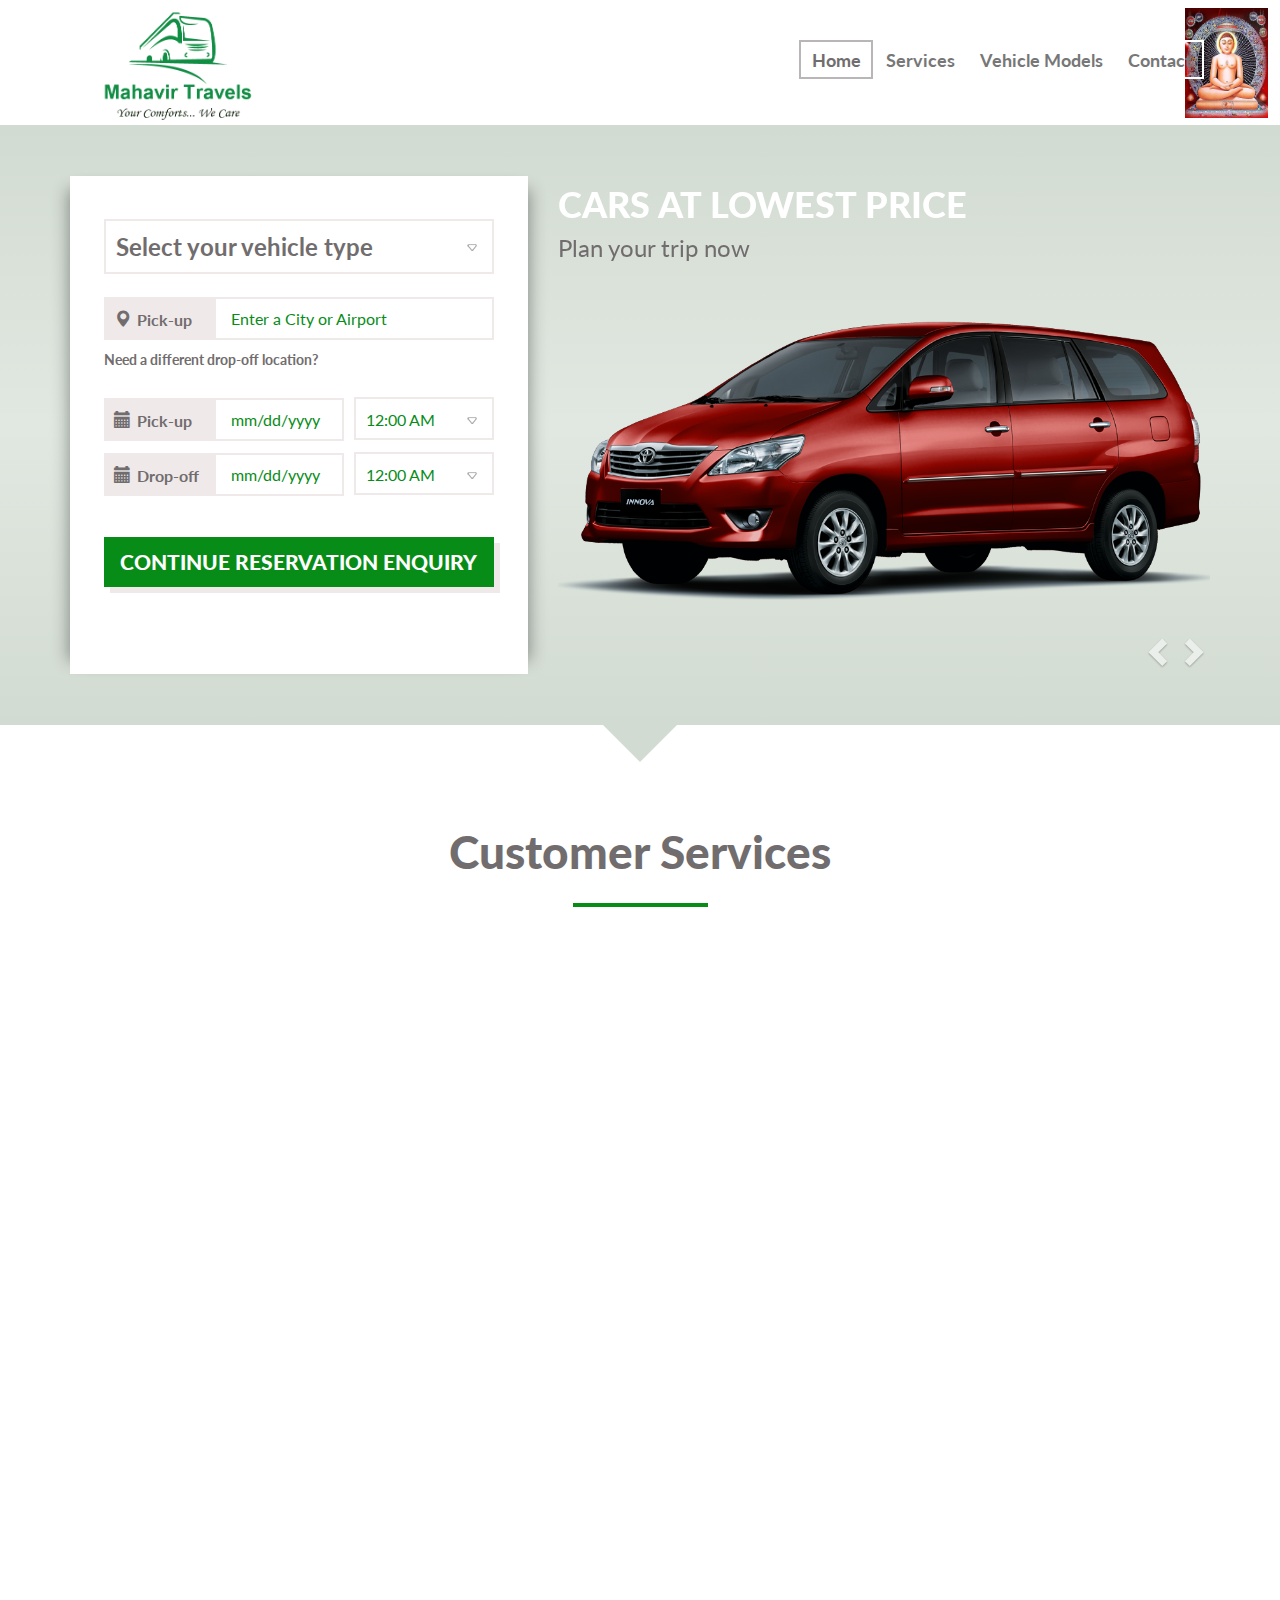
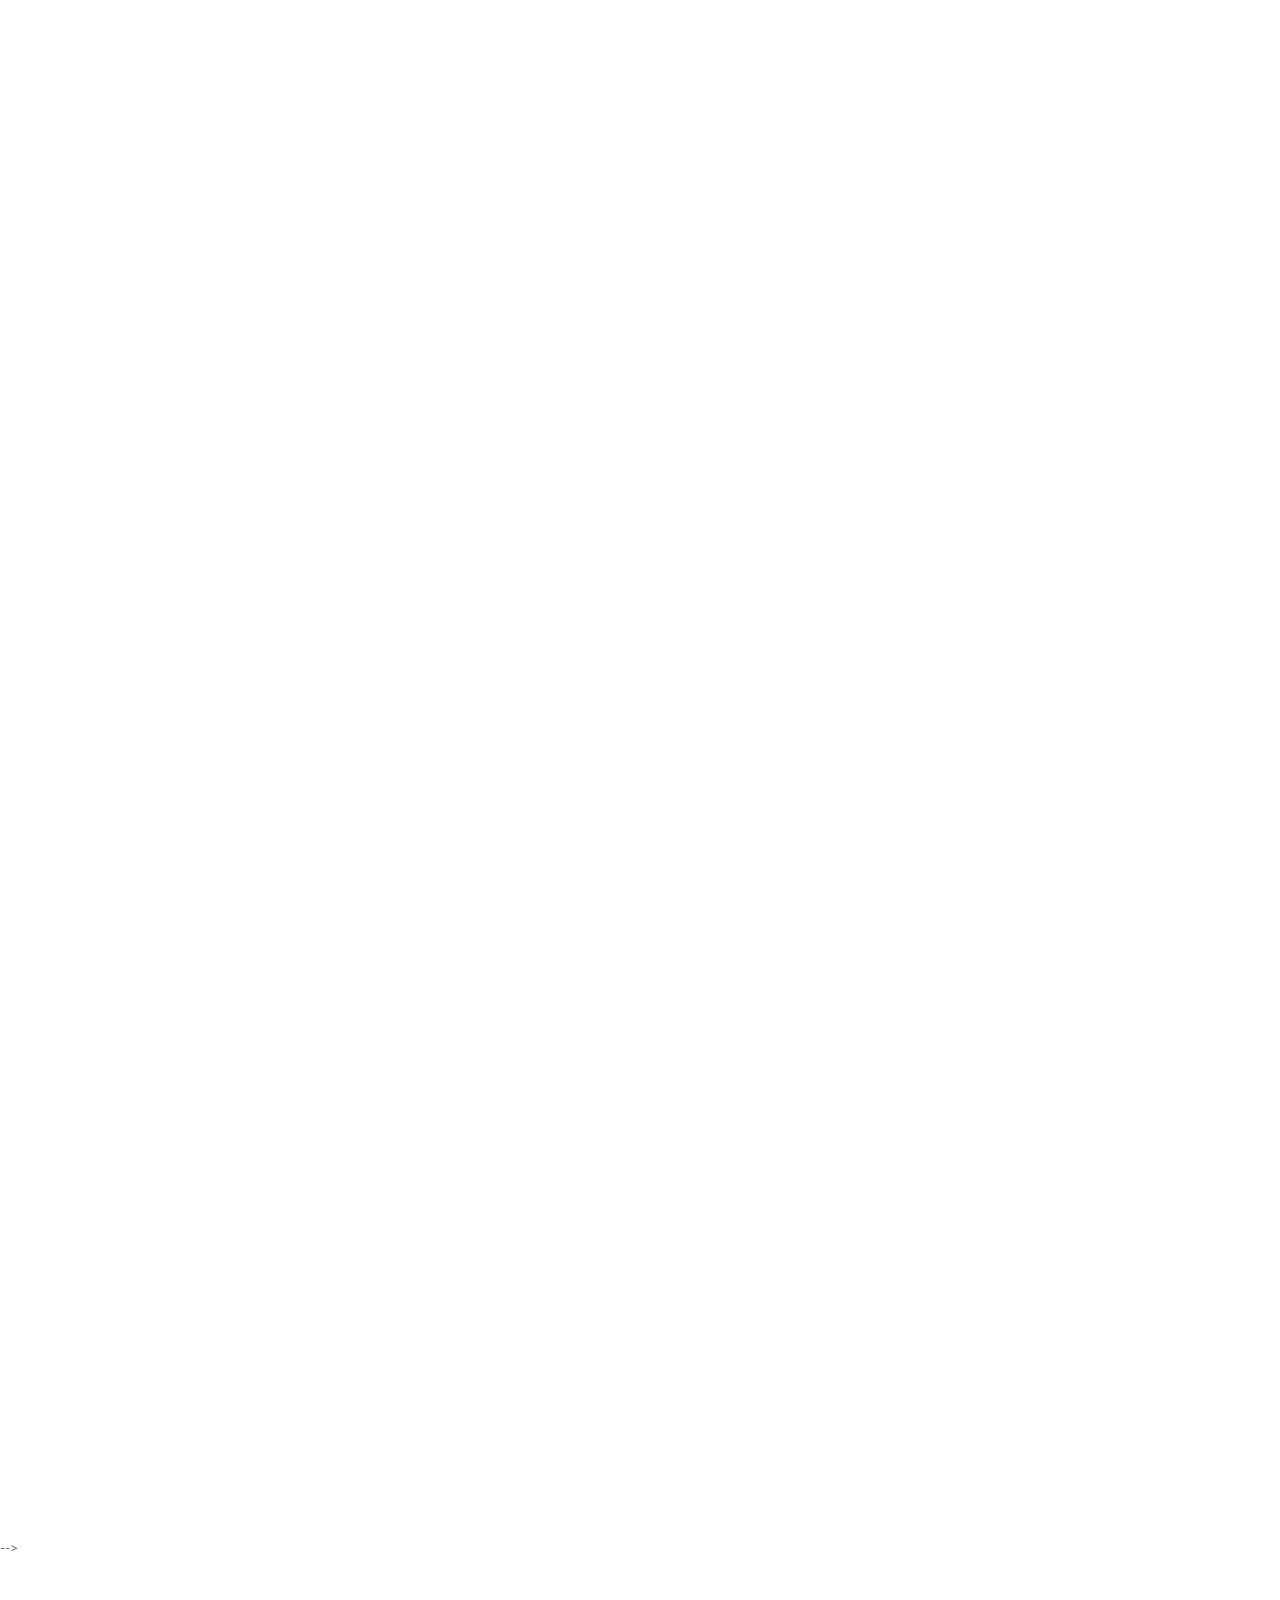
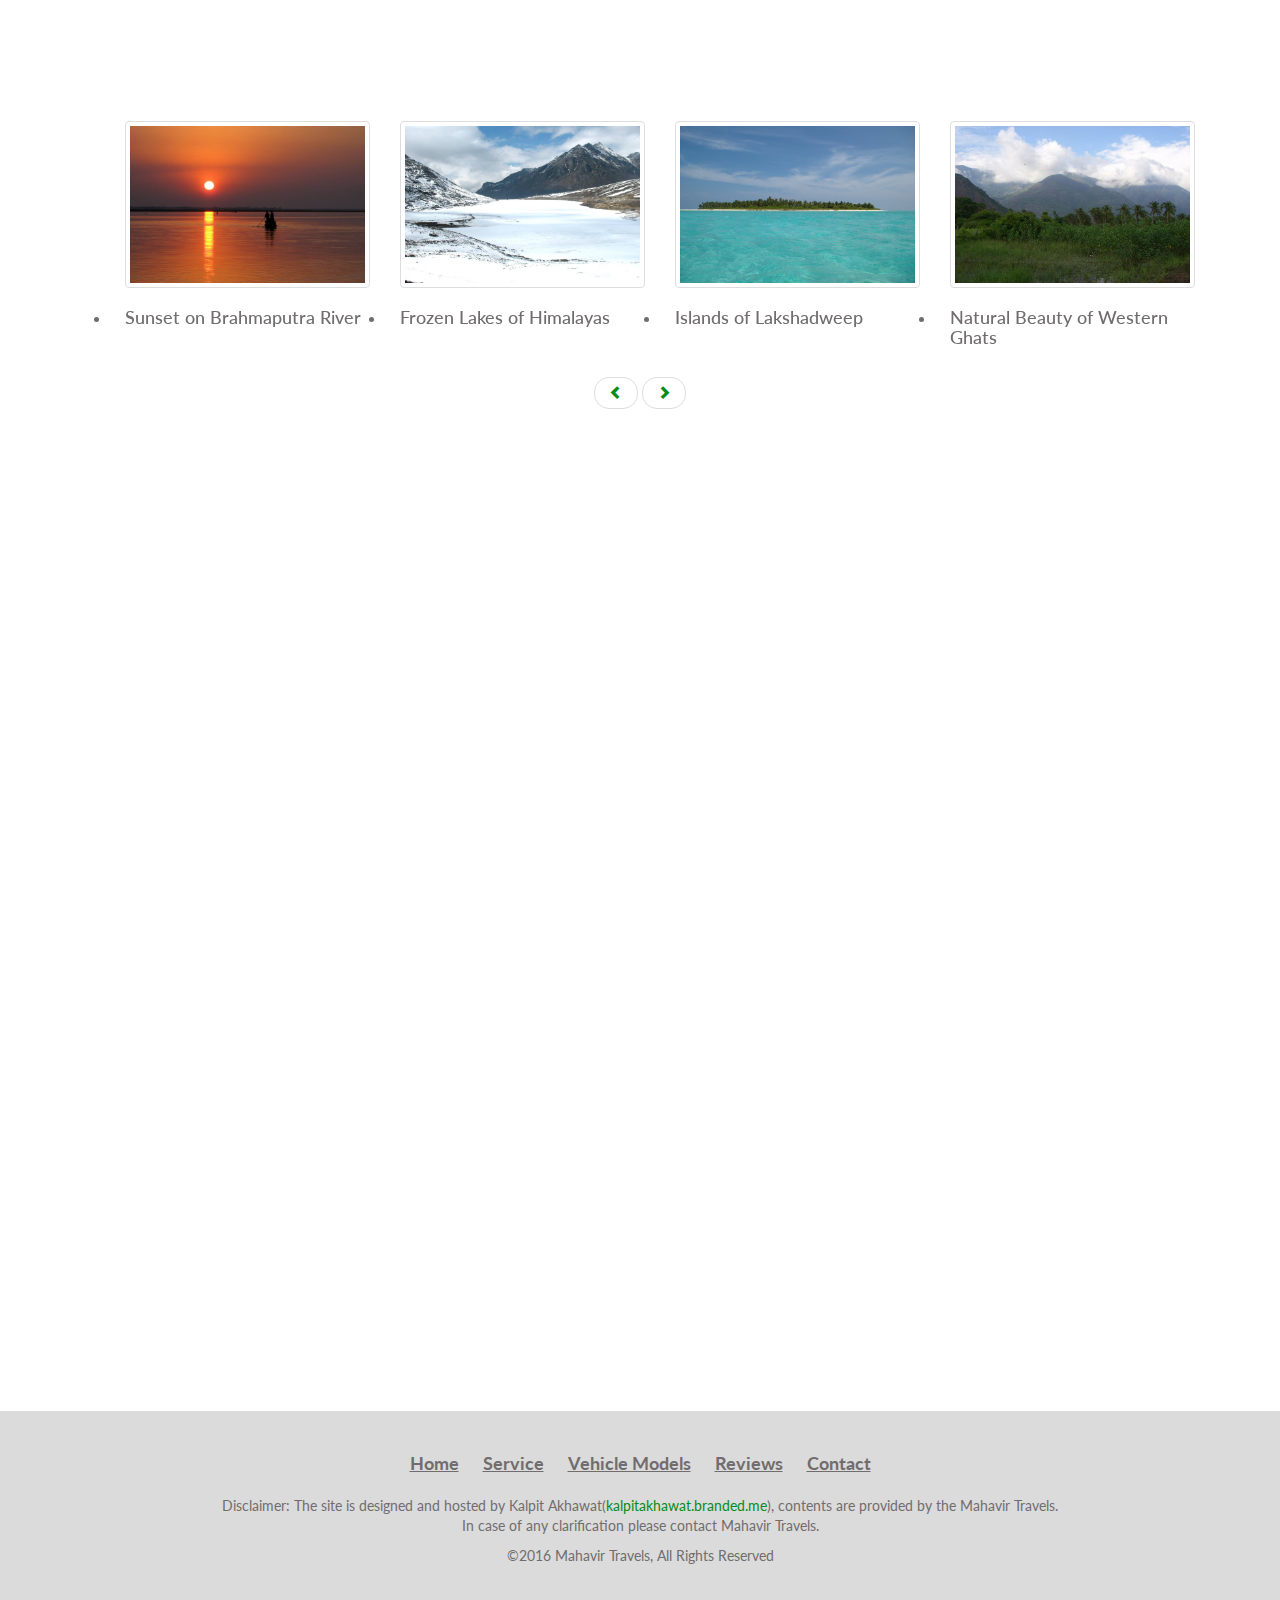
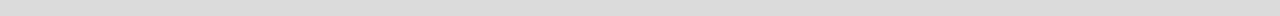
<file: index.htm>
<!DOCTYPE html>
<html lang="en">
<head>
  <meta charset="utf-8">
  <meta http-equiv="X-UA-Compatible" content="IE=edge">
  <meta name="viewport" content="width=device-width, initial-scale=1">
  <title>Mahavir Travels</title>

  <!-- Bootstrap -->
  <link href="css/bootstrap.min.css" rel="stylesheet">

  <!-- Bootstrap -->
  <link href="css/animate.css" rel="stylesheet">

  <!-- Google Font Lato -->
  <link href='http://fonts.googleapis.com/css?family=Lato:400,700,900,400italic,700italic,900italic' rel='stylesheet' type='text/css'>
  <link rel="stylesheet" href="css/font-awesome.min.css">

  <!-- Plugin Styles -->
  <link href="css/datepicker.css" rel="stylesheet">


  <!-- Main Styles -->
  <link href="css/styles-green.css" rel="stylesheet">
  <!-- Available main styles: styles-red.css, styles-green.css -->

  <!-- HTML5 Shim and Respond.js IE8 support of HTML5 elements and media queries -->
  <!-- WARNING: Respond.js doesn't work if you view the page via file:// -->
  <!--[if lt IE 9]>
    <script src="https://oss.maxcdn.com/libs/html5shiv/3.7.0/html5shiv.js"></script>
    <script src="https://oss.maxcdn.com/libs/respond.js/1.4.2/respond.min.js"></script>
    <link href="css/ie8fix.css" rel="stylesheet">
    <link href='http://fonts.googleapis.com/css?family=Lato:400' rel='stylesheet' type='text/css'>
    <link href='http://fonts.googleapis.com/css?family=Lato:700' rel='stylesheet' type='text/css'>
    <link href='http://fonts.googleapis.com/css?family=Lato:900' rel='stylesheet' type='text/css'>
    <![endif]-->


    <!-- Fav and touch icons -->
    <link rel="apple-touch-icon-precomposed" sizes="144x144" href="img/ico/favicon.png">
    <link rel="apple-touch-icon-precomposed" sizes="114x114" href="img/ico/favicon.png">
    <link rel="apple-touch-icon-precomposed" sizes="72x72" href="img/ico/favicon.png">
    <link rel="apple-touch-icon-precomposed" href="img/ico/favicon.png">
    <link rel="shortcut icon" href="img/ico/favicon.png">

  </head>
  <body id="top" data-spy="scroll" data-target=".navbar" data-offset="260">

  <!-- Header start -->
  <header data-spy="affix" data-offset-top="39" data-offset-bottom="0" class="large">

      <div class="row container box">
          <div class="col-md-5">
              <!-- Logo start -->
              <div class="brand">
                  <h1><a class="scroll-to" href="#top"><img class="img-responsive logo"  src="img/logo-green.png" alt="Mahavir Travels" style="height: 135px !important; margin-top: -16px;"></a></h1>
              </div>
              <!-- Logo end -->
          </div>


          <div class="col-md-7 lolbot_10">
              <div class="clearfix"></div>

              <!-- start navigation -->
              <nav class="navbar navbar-default" role="navigation">
                  <div class="container-fluid">
                      <!-- Toggle get grouped for better mobile display -->
                      <div class="navbar-header">
                          <button type="button" class="navbar-toggle" data-toggle="collapse" data-target="#bs-example-navbar-collapse-1">
                              <span class="sr-only">Toggle navigation</span>
                              <span class="icon-bar"></span>
                              <span class="icon-bar"></span>
                              <span class="icon-bar"></span>
                          </button>
                          <a class="navbar-brand scroll-to" href="#top">
                          <img class="img-responsive logo"  src="img/logo-green-small.png" style="margin-top:-33px; " alt="Mahavir Travels">
                          </a>
                      </div>
                      <!-- Collect the nav links, for toggling -->
                      <div class="collapse navbar-collapse" id="bs-example-navbar-collapse-1">
                          <!-- Nav-Links start -->
                          <ul class="nav navbar-nav navbar-right">
                              <li class="active"><a href="#top" class="scroll-to">Home</a></li>
                              <li><a href="#services" class="scroll-to">Services</a></li>
                              <li><a href="#vehicles" class="scroll-to">Vehicle Models</a></li>
                              <!-- <li class="dropdown">
                                  <a href="#" class="dropdown-toggle" data-toggle="dropdown" role="button" aria-expanded="false">Blog <span class="caret"></span></a>
                                  <ul class="dropdown-menu" role="menu">
                                      <li><a href="blog-posts.php">Blog Posts</a></li>
                                      <li><a href="blog-single-post.php">Blog Single Post</a></li>
                                      <li><a href="error404.php">Error 404</a></li>
                                  </ul>
                              </li> -->
                              <!-- <li><a href="#locations" class="scroll-to">Locations</a></li> -->
                              <li><a href="#contact" class="scroll-to">Contact</a></li>
                          </ul>
                          <!-- Nav-Links end -->
                      </div>
                  </div>
              </nav>
              <!-- end navigation -->
          </div>
      </div>

  </header>
  <!-- Header end -->



    <!-- Teaser start -->
    <section id="teaser">
      <div class="container">
        <div class="row">
          <div class="col-md-7 col-xs-12 pull-right">
            <div id="carousel-example-generic" class="carousel slide" data-ride="carousel">
              <!-- Wrapper for slides start -->
              <div class="carousel-inner">
                <div class="item active">
                  <h1 class="title">Cars At Lowest Price
                    <span class="subtitle">Plan your trip now</span></h1>
                    <div class="car-img">
                      <img src="img/car1.png" class="img-responsive" alt="car1">
                    </div>
                  </div>
                  <div class="item">
                    <h1 class="title">Buses for Family Tours
                      <span class="subtitle">Something special on the road</span></h1>
                      <div class="car-img">
                        <img src="img/car2.png" class="img-responsive" alt="car1">
                      </div>
                    </div>
                    <div class="item">
                    <h1 class="title">Professional and Friendly Staff
                      <span class="subtitle">We treat you like Royalty  </span></h1>
                      <div class="car-img">
                        <img src="img/car3.png" class="img-responsive" alt="car1">
                      </div>
                    </div>
                    <div class="item">
                    <h1 class="title"> Satisfied Customers
                      <span class="subtitle">More Than 5000 Happy Customers</span></h1>
                      <div class="car-img">
                        <img src="img/car4.png" class="img-responsive" alt="car1">
                      </div>
                    </div>
                    <div class="item">
                    <h1 class="title"> 24 x 7 Service
                      <span class="subtitle">We are available every time only for you</span></h1>
                      <div class="car-img">
                        <img src="img/car5.png" class="img-responsive" alt="car1">
                      </div>
                    </div>

                  </div>
                  <!-- Wrapper for slides end -->

                  <!-- Slider Controls start -->
                  <a class="left carousel-control" href="#carousel-example-generic" data-slide="prev">
                    <span class="glyphicon glyphicon-chevron-left"></span>
                  </a>
                  <a class="right carousel-control" href="#carousel-example-generic" data-slide="next">
                    <span class="glyphicon glyphicon-chevron-right"></span>
                  </a>
                  <!-- Slider Controls end -->
                </div>
              </div>
              <div class="col-md-5 col-xs-12 pull-left">
                <div class="reservation-form-shadow">

                  <form action="#" method="post" name="car-select-form" id="car-select-form">

                    <div class="alert alert-danger hidden" id="car-select-form-msg">
                      <button type="button" class="close" data-dismiss="alert" aria-hidden="true">×</button>
                      <strong>Note:</strong> All fields required!
                    </div>

                    <!-- Car select start -->
                    <div class="styled-select-car">
                      <select name="car-select" id="car-select">
                        <option value="">Select your vehicle type</option>
                        <option value="img/vehicle1.png">Toyota Innova</option>
                        <option value="img/vehicle2.jpg">Chevrolet Tavera</option>
                        <option value="img/vehicle8.png">Swift Dezire</option>
                        <option value="img/vehicle9.png">Tata Indigo</option>
                        <option value="img/vehicle10.png">Tata Indica</option>
                        <option value="img/vehicle11.png">Honda Amaze</option>
                        <option value="img/vehicle12.png">Hyundai Verna</option>
                        <option value="img/vehicle4.png">Force Traveller</option>
                        <option value="img/vehicle3.png">Force Toofan</option>
                        <option value="img/vehicle5.png">56 Seater Bus</option>
                        <option value="img/vehicle6.png">41 Seater Bus</option>
                        <option value="img/vehicle7.png">29 Seater Bus</option>
                        <option value="img/vehicle13.png">Sleeper Coach Bus</option>
                      </select>
                    </div>
                    <!-- Car select end -->

                    <!-- Pick-up location start -->
                    <div class="location">
                      <div class="input-group pick-up">
                        <span class="input-group-addon"><span class="glyphicon glyphicon-map-marker"></span> Pick-up</span>
                        <input type="text" name="pick-up-location" id="pick-up-location" class="form-control autocomplete-location" placeholder="Enter a City or Airport">
                      </div>
                      <!-- Pick-up location end -->

                      <a class="different-drop-off" href="#">Need a different drop-off location?</a>

                      <!-- Drop-off location start -->
                      <div class="input-group drop-off">
                        <span class="input-group-addon"><span class="glyphicon glyphicon-map-marker"></span> Drop-off</span>
                        <input type="text" name="drop-off-location" id="drop-off-location" class="form-control autocomplete-location" placeholder="Enter a City or Airport">
                      </div>
                    </div>
                    <!-- Drop-off location end -->

                    <!-- Pick-up date/time start -->
                    <div class="datetime pick-up">
                      <div class="date pull-left">
                        <div class="input-group">
                          <span class="input-group-addon pixelfix"><span class="glyphicon glyphicon-calendar"></span> Pick-up</span>
                          <input type="text" name="pick-up-date" id="pick-up-date" class="form-control datepicker" placeholder="mm/dd/yyyy">
                        </div>
                      </div>
                      <div class="time pull-right">
                        <div class="styled-select-time">
                          <select name="pick-up-time" id="pick-up-time">
                            <option value="12:00 AM">12:00 AM</option>
                            <option value="12:30 AM">12:30 AM</option>
                            <option value="01:00 AM">01:00 AM</option>
                            <option value="01:30 AM">01:30 AM</option>
                            <option value="02:00 AM">02:00 AM</option>
                            <option value="02:30 AM">02:30 AM</option>
                            <option value="03:00 AM">03:00 AM</option>
                            <option value="03:30 AM">03:30 AM</option>
                            <option value="04:00 AM">04:00 AM</option>
                            <option value="04:30 AM">04:30 AM</option>
                            <option value="05:00 AM">05:00 AM</option>
                            <option value="05:30 AM">05:30 AM</option>
                            <option value="06:00 AM">06:00 AM</option>
                            <option value="06:30 AM">06:30 AM</option>
                            <option value="07:00 AM">07:00 AM</option>
                            <option value="07:30 AM">07:30 AM</option>
                            <option value="08:00 AM">08:00 AM</option>
                            <option value="08:30 AM">08:30 AM</option>
                            <option value="09:00 AM">09:00 AM</option>
                            <option value="09:30 AM">09:30 AM</option>
                            <option value="10:00 AM">10:00 AM</option>
                            <option value="10:30 AM">10:30 AM</option>
                            <option value="11:00 AM">11:00 AM</option>
                            <option value="11:30 AM">11:30 AM</option>
                            <option value="12:00 PM">12:00 PM</option>
                            <option value="12:30 PM">12:30 PM</option>
                            <option value="01:00 PM">01:00 PM</option>
                            <option value="01:30 PM">01:30 PM</option>
                            <option value="02:00 PM">02:00 PM</option>
                            <option value="02:30 PM">02:30 PM</option>
                            <option value="03:00 PM">03:00 PM</option>
                            <option value="03:30 PM">03:30 PM</option>
                            <option value="04:00 PM">04:00 PM</option>
                            <option value="04:30 PM">04:30 PM</option>
                            <option value="05:00 PM">05:00 PM</option>
                            <option value="05:30 PM">05:30 PM</option>
                            <option value="06:00 PM">06:00 PM</option>
                            <option value="06:30 PM">06:30 PM</option>
                            <option value="07:00 PM">07:00 PM</option>
                            <option value="07:30 PM">07:30 PM</option>
                            <option value="08:00 PM">08:00 PM</option>
                            <option value="08:30 PM">08:30 PM</option>
                            <option value="09:00 PM">09:00 PM</option>
                            <option value="09:30 PM">09:30 PM</option>
                            <option value="10:00 PM">10:00 PM</option>
                            <option value="10:30 PM">10:30 PM</option>
                            <option value="11:00 PM">11:00 PM</option>
                            <option value="11:30 PM">11:30 PM</option>
                          </select>
                        </div>
                      </div>
                      <div class="clearfix"></div>
                    </div>
                    <!-- Pick-up date/time end -->

                    <!-- Drop-off date/time start -->
                    <div class="datetime drop-off">
                      <div class="date pull-left">
                        <div class="input-group">
                          <span class="input-group-addon pixelfix"><span class="glyphicon glyphicon-calendar"></span> Drop-off</span>
                          <input type="text" name="drop-off-date" id="drop-off-date" class="form-control datepicker" placeholder="mm/dd/yyyy">
                        </div>
                      </div>
                      <div class="time pull-right">
                        <div class="styled-select-time">
                          <select name="drop-off-time" id="drop-off-time">
                            <option value="12:00 AM">12:00 AM</option>
                            <option value="12:30 AM">12:30 AM</option>
                            <option value="01:00 AM">01:00 AM</option>
                            <option value="01:30 AM">01:30 AM</option>
                            <option value="02:00 AM">02:00 AM</option>
                            <option value="02:30 AM">02:30 AM</option>
                            <option value="03:00 AM">03:00 AM</option>
                            <option value="03:30 AM">03:30 AM</option>
                            <option value="04:00 AM">04:00 AM</option>
                            <option value="04:30 AM">04:30 AM</option>
                            <option value="05:00 AM">05:00 AM</option>
                            <option value="05:30 AM">05:30 AM</option>
                            <option value="06:00 AM">06:00 AM</option>
                            <option value="06:30 AM">06:30 AM</option>
                            <option value="07:00 AM">07:00 AM</option>
                            <option value="07:30 AM">07:30 AM</option>
                            <option value="08:00 AM">08:00 AM</option>
                            <option value="08:30 AM">08:30 AM</option>
                            <option value="09:00 AM">09:00 AM</option>
                            <option value="09:30 AM">09:30 AM</option>
                            <option value="10:00 AM">10:00 AM</option>
                            <option value="10:30 AM">10:30 AM</option>
                            <option value="11:00 AM">11:00 AM</option>
                            <option value="11:30 AM">11:30 AM</option>
                            <option value="12:00 PM">12:00 PM</option>
                            <option value="12:30 PM">12:30 PM</option>
                            <option value="01:00 PM">01:00 PM</option>
                            <option value="01:30 PM">01:30 PM</option>
                            <option value="02:00 PM">02:00 PM</option>
                            <option value="02:30 PM">02:30 PM</option>
                            <option value="03:00 PM">03:00 PM</option>
                            <option value="03:30 PM">03:30 PM</option>
                            <option value="04:00 PM">04:00 PM</option>
                            <option value="04:30 PM">04:30 PM</option>
                            <option value="05:00 PM">05:00 PM</option>
                            <option value="05:30 PM">05:30 PM</option>
                            <option value="06:00 PM">06:00 PM</option>
                            <option value="06:30 PM">06:30 PM</option>
                            <option value="07:00 PM">07:00 PM</option>
                            <option value="07:30 PM">07:30 PM</option>
                            <option value="08:00 PM">08:00 PM</option>
                            <option value="08:30 PM">08:30 PM</option>
                            <option value="09:00 PM">09:00 PM</option>
                            <option value="09:30 PM">09:30 PM</option>
                            <option value="10:00 PM">10:00 PM</option>
                            <option value="10:30 PM">10:30 PM</option>
                            <option value="11:00 PM">11:00 PM</option>
                            <option value="11:30 PM">11:30 PM</option>
                          </select>
                        </div>
                      </div>
                      <div class="clearfix"></div>
                    </div>
                    <!-- Drop-off date/time end -->

                    <input type="submit" class="submit" name="submit" value="Continue Reservation Enquiry" id="checkoutModalLabel">
                  </form>

                </div>
              </div>

            </div>
          </div>
        </section>
        <div class="arrow-down"></div>
        <!-- Teaser end -->



        <!-- Services start -->
        <section id="services" class="container">
          <div class="row">
            <div class="col-md-12 title">
              <h2>Customer Services</h2>
              <span class="underline">&nbsp;</span>
            </div>

            <!-- Service Box start -->
            <div class="col-md-6">
              <div class="service-box wow fadeInLeft" data-wow-offset="100">
                <div class="service-icon">+</div>
                <h3 class="service-title">Special rates on car and bus booking</h3>
                <div class="clearfix"></div>
                <p class="service-content">We provide the best car and bus which is affordable for our customers. Avail our services at the most reliable rates in the city.</p>
              </div>
            </div>
            <!-- Service Box end -->
            <!-- Service Box start -->
            <div class="col-md-6">
              <div class="service-box wow fadeInLeft" data-wow-offset="100">
                <div class="service-icon">+</div>
                <h3 class="service-title">Individual / Family tours and excursions</h3>
                <div class="clearfix"></div>
                <p class="service-content">If you need vehicles for tourism, pilgrimage, social or business purpose then contact us to ensure your journey becomes memory for life time.</p>
              </div>
            </div>
            <!-- Service Box end -->
            <!-- Service Box start -->
            <div class="col-md-6">
              <div class="service-box wow fadeInRight" data-wow-offset="100">
                <div class="service-icon">+</div>
                <h3 class="service-title">Mobile Phone Reservation</h3>
                <div class="clearfix"></div>
                <p class="service-content">We provide the car reservtion through the only one phone call from customer</p>
              </div>
            </div>
            <!-- Service Box end -->
            <!-- Service Box start -->
            <div class="col-md-6">
              <div class="service-box wow fadeInRight" data-wow-offset="100">
                <div class="service-icon">+</div>
                <h3 class="service-title">All Over India Services</h3>
                <div class="clearfix"></div>
                <p class="service-content">The vehicles are provided for journey throughout the country, across Gujarat or just within Ahmedabad city.</p>
              </div>
            </div>
            <!-- Service Box end -->
            <!-- Service Box start -->
            <div class="col-md-6">
              <div class="service-box wow fadeInRight" data-wow-offset="100">
                <div class="service-icon">+</div>
                <h3 class="service-title">24*7 Service</h3>
                <div class="clearfix"></div>
                <p class="service-content">We have provided 365 Days & 24 Hrs services</p>
              </div>
            </div>
            <!-- Service Box end -->



            <!-- Service Box start -->
            <div class="col-md-6">
              <div class="service-box wow fadeInLeft" data-wow-offset="100">
                <div class="service-icon">+</div>
                <h3 class="service-title">Professional and friendly staff</h3>
                <div class="clearfix"></div>
                <p class="service-content">We have Professionalytrained, well dressed & honest Drivers with all required skills</p>
              </div>
            </div>
            <!-- Service Box end -->
            <!-- Service Box start -->
            <div class="col-md-12">
              <div class="service-box wow fadeInDown" data-wow-offset="100">
                <div class="service-icon">+</div>
                <h3 class="service-title">Airport / Railway drop and pick-up</h3>
                <div class="clearfix"></div>
                <p class="service-content">We provide dropping and pick-up service for Domestic / International Airport and Railway Station to ensure you reach the destination in time. This service is provided day & night, round the clock, 24 hours.</p>
              </div>
            </div>
            <!-- Service Box end -->
            <!-- Service Box start -->
            <div class="col-md-12">
              <div class="service-box wow fadeInUp" data-wow-offset="100">
                <div class="service-icon">+</div>
                <h3 class="service-title">4 to 56 Seater Vehicles</h3>
                <div class="clearfix"></div>
                <p class="service-content">4 to 56 Seater AC / Non-AC Vehicle Available.<br>Luxurious Cars Like Audi , BMW , Mercedes also avilable on Rent</p>
              </div>
            </div>
            <!-- Service Box end -->
          </div>
        </section>
        <!-- Services end -->



        <!-- Newsletter start -->
        <!-- <section id="newsletter" class="wow slideInLeft" data-wow-offset="300">
          <div class="container">
            <div class="row">
              <div class="col-md-12"><div class="alert hidden" id="newsletter-form-msg"></div></div>
              <div class="col-md-5 col-xs-12">
                <h2 class="title">Subscribe for amazing offers
                  <span class="subtitle">exclusive access for offers and promotions</span></h2>
                </div>
                <div class="col-md-7">
                  <div class="newsletter-form pull-left">
                    <form action="#" method="post" name="newsletter-form" id="newsletter-form">
                        <input type="hidden" name="action" value="send_newsletter_form"/>
                      <div class="input-group">
                        <input type="email" name="newsletter-email" class="form-control" placeholder="Enter your Email Address" required>
                        <span class="input-group-btn">
                          <input class="btn btn-default button" type="submit" value="send">
                        </span>
                      </div>
                    </form>
                  </div>
                  <div class="social-icons pull-right">
                    <ul>
                      <li><a class="facebook" href="#"><i class="fa fa-facebook"></i></a></li>
                      <li><a class="googleplus" href="#"><i class="fa fa-google-plus"></i></a></li>
                      <li><a class="twitter" href="#"><i class="fa fa-twitter"></i></a></li>
                    </ul>
                  </div>
                  <div class="clearfix"></div>
                </div>
              </div>
            </div>
          </section>
          <!-- Newsletter end -->



          <!-- `Vehicle`s start -->
          <section id="vehicles" class="container">
            <div class="row">
              <div class="col-md-12">
                <h2 class="title wow fadeInDown" data-wow-offset="200">Vehicle Models - <span class="subtitle">Our rental fleet at a glance</span></h2>
              </div>

              <!-- Vehicle nav start -->
              <div class="col-md-3 vehicle-nav-row wow fadeInUp" data-wow-offset="100">
                <div id="vehicle-nav-container">
                  <ul class="vehicle-nav">
                      <li class="active"><a href="#vehicle-1">Toyota Innova</a><span class="active">&nbsp;</span></li>
                      <li><a href="#vehicle-2">Chevrolate Tavera</a><span class="active">&nbsp;</span></li>
                      <li><a href="#vehicle-8">Swift Dzire</a><span class="active">&nbsp;</span></li>
                      <li><a href="#vehicle-9">Tata Indigo</a><span class="active">&nbsp;</span></li>
                      <li><a href="#vehicle-10">Tata Indica</a><span class="active">&nbsp;</span></li>
                      <li><a href="#vehicle-11">Honda Amaze</a><span class="active">&nbsp;</span></li>
                      <li><a href="#vehicle-12">Hyundai Verna</a><span class="active">&nbsp;</span></li>
                      <li><a href="#vehicle-3">Force Toofan</a><span class="active">&nbsp;</span></li>
                      <li><a href="#vehicle-4">Force Traveller</a><span class="active">&nbsp;</span></li>
                      <li><a href="#vehicle-5">56 Seater Bus (3x2)</a><span class="active">&nbsp;</span></li>
                      <li><a href="#vehicle-6">41 Seater Bus (2x2)</a><span class="active">&nbsp;</span></li>
                      <li><a href="#vehicle-7">29 Seater Bus (2x2)</a><span class="active">&nbsp;</span></li>
                      <li><a href="#vehicle-13">Sleeper Coach Bus</a><span class="active">&nbsp;</span></li>

                  </ul>
                </div>

                  <div class="vehicle-nav-control">
                      <a class="vehicle-nav-scroll" data-direction="up" href="#"><i class="fa fa-chevron-up"></i></a>
                      <a class="vehicle-nav-scroll" data-direction="down" href="#"><i class="fa fa-chevron-down"></i></a>
                  </div>

              </div>
              <!-- Vehicle nav end -->

              <!-- Vehicle 1(Innova) data start -->
              <div class="vehicle-data" id="vehicle-1">
                <div class="col-md-6 wow fadeIn" data-wow-offset="100">
                  <div class="vehicle-img">
                  <a href="#" data-toggle="modal" data-target="#innovaModal"><img class="img-responsive" src="img/vehicle1.png" alt="Vehicle"></a>

                  </div>
                </div>
                <div class="col-md-3 wow fadeInUp" data-wow-offset="200">
                  <div class="vehicle-price">@ Lowest Price<span class="info"></span></div>
                  <table class="table vehicle-features">
                    <!-- <tr>
                      <td>Model</td>
                      <td>Limousine</td>
                    </tr> -->
                    <tr>
                      <td>Seats</td>
                      <td>7+D</td>
                    </tr>
                    <tr>
                      <td>Doors</td>
                      <td>5</td>
                    </tr>
                    <!-- <tr>
                      <td>Luggage</td>
                      <td>2 Suitcases / 2 Bags</td>
                    </tr> -->
                    <!-- <tr>
                      <td>Transmission</td>
                      <td>Automatic</td>
                    </tr> -->
                    <tr>
                      <td>Air conditioning</td>
                      <td>Yes</td>
                    </tr>
                    <tr>
                      <td>Minimum kms</td>
                      <td>300 kms</td>
                    </tr>
                  </table>
                  <a href="#teaser" class="reserve-button scroll-to"><span class="glyphicon glyphicon-calendar"></span> Reserve now</a>
                </div>
              </div>
              <!-- Vehicle 1 data end -->

              <!-- Vehicle 2(Tavera) data start -->
              <div class="vehicle-data" id="vehicle-2">
                <div class="col-md-6" data-wow-offset="200">
                  <div class="vehicle-img">
                    <a href="#" data-toggle="modal" data-target="#taveraModal"><img class="img-responsive" src="img/vehicle2.jpg" alt="Vehicle"></a>
                  </div>
                </div>
                <div class="col-md-3" data-wow-offset="200">
                  <div class="vehicle-price">@ Lowest Price<span class="info"></span></div>
                  <table class="table vehicle-features">
                    <!-- <tr>
                      <td>Model</td>
                      <td>Limousine</td>
                    </tr> -->
                    <tr>
                      <td>Seats</td>
                      <td>9+D</td>
                    </tr>
                    <tr>
                      <td>Doors</td>
                      <td>5</td>
                    </tr>
                    <!-- <tr>
                      <td>Luggage</td>
                      <td>2 Suitcases / 2 Bags</td>
                    </tr> -->
                    <!-- <tr>
                      <td>Transmission</td>
                      <td>Automatic</td>
                    </tr> -->
                    <tr>
                      <td>Air conditioning</td>
                      <td>Yes</td>
                    </tr>
                    <tr>
                      <td>Minimum kms</td>
                      <td>300 kms</td>
                    </tr>
                  </table>
                  <a href="#teaser" class="reserve-button scroll-to"><span class="glyphicon glyphicon-calendar"></span> Reserve now</a>
                </div>
              </div>
              <!-- Vehicle 2 data end -->

              <!-- Vehicle 3(Toofan) data start -->
              <div class="vehicle-data" id="vehicle-3">
                <div class="col-md-6" data-wow-offset="200">
                  <div class="vehicle-img">
                    <img class="img-responsive" src="img/vehicle3.png" alt="Vehicle">
                  </div>
                </div>
                <div class="col-md-3" data-wow-offset="200">
                  <div class="vehicle-price">@ Lowest Price<span class="info"></span></div>
                  <table class="table vehicle-features">
                    <!-- <tr>
                      <td>Model</td>
                      <td>Limousine</td>
                    </tr> -->
                    <tr>
                      <td>Seats</td>
                      <td>11+D</td>
                    </tr>
                    <tr>
                      <td>Doors</td>
                      <td>5</td>
                    </tr>
                    <!-- <tr>
                      <td>Luggage</td>
                      <td>2 Suitcases / 2 Bags</td>
                    </tr> -->
                    <!-- <tr>
                      <td>Transmission</td>
                      <td>Automatic</td>
                    </tr> -->
                    <tr>
                      <td>Air conditioning</td>
                      <td>Yes</td>
                    </tr>
                    <tr>
                      <td>Minimum kms</td>
                      <td>300 kms</td>
                    </tr>
                  </table>
                  <a href="#teaser" class="reserve-button scroll-to"><span class="glyphicon glyphicon-calendar"></span> Reserve now</a>
                </div>
              </div>
              <!-- Vehicle 3 data end -->

              <!-- Vehicle 4(Traveller) data start -->
              <div class="vehicle-data" id="vehicle-4">
                <div class="col-md-6" data-wow-offset="200">
                  <div class="vehicle-img">
                    <a href="#" data-toggle="modal" data-target="#travelerModal"><img class="img-responsive" src="img/vehicle4.png" alt="Vehicle"></a>
                  </div>
                </div>
                <div class="col-md-3" data-wow-offset="200">
                  <div class="vehicle-price">@ Lowest Price<span class="info"></span></div>
                  <table class="table vehicle-features">
                    <!-- <tr>
                      <td>Model</td>
                      <td>Limousine</td>
                    </tr> -->
                    <!-- <tr>
                      <td>Doors</td>
                      <td>4</td>
                    </tr> -->
                    <tr>
                      <td>Seats</td>
                      <td>Available with 11,14 and 17 Seater</td>
                    </tr>
                    <tr>
                      <td></td>
                      <td>2x1 pushback seat with arm rest</td>
                    </tr>
                    <tr>
                      <td></td>
                      <td>DVD,LCD</td>
                    </tr>
                    <!-- <tr>
                      <td>Transmission</td>
                      <td>Automatic</td>
                    </tr> -->
                    <tr>
                      <td>Air conditioning</td>
                      <td>Yes</td>
                    </tr>
                    <tr>
                      <td>Minimum kms</td>
                      <td>300 kms</td>
                    </tr>
                  </table>
                  <a href="#teaser" class="reserve-button scroll-to"><span class="glyphicon glyphicon-calendar"></span> Reserve now</a>
                </div>
              </div>
              <!-- Vehicle 4 data end -->

              <!-- Vehicle 5(56 Seater Bus) data start -->
              <div class="vehicle-data" id="vehicle-5">
                <div class="col-md-6" data-wow-offset="200">
                  <div class="vehicle-img">
                    <a href="#" data-toggle="modal" data-target="#56busModal"><img class="img-responsive" src="img/vehicle5.png" alt="Vehicle"></a>
                  </div>
                </div>
                <div class="col-md-3" data-wow-offset="200">
                  <div class="vehicle-price">@ Lowest Price<span class="info"></span></div>
                  <table class="table vehicle-features">
                    <tr>
                      <td>Seats</td>
                      <td>56+D</td>
                    </tr>
                    <tr>
                      <td></td>
                      <td>Neat and clean curtains and seat covers</td>
                    </tr>
                    <tr>
                      <td></td>
                      <td>Ample leg and luggage space</td>
                    </tr>
                    <tr>
                      <td></td>
                      <td>DVD,LCD</td>
                    </tr>
                    <tr>
                      <td></td>
                      <td>Air suspension for smooth journey and digital control</td>
                    </tr>
                    <tr>
                      <td>Air conditioning</td>
                      <td>Yes</td>
                    </tr>
                    <tr>
                      <td>Minimum kms</td>
                      <td>300 kms</td>
                    </tr>
                  </table>
                  <a href="#teaser" class="reserve-button scroll-to"><span class="glyphicon glyphicon-calendar"></span> Reserve now</a>
                </div>
              </div>
              <!-- Vehicle 5 data end -->

              <!-- Vehicle 6(41 Seater Bus) data start -->
              <div class="vehicle-data" id="vehicle-6">
                <div class="col-md-6" data-wow-offset="200">
                  <div class="vehicle-img">
                    <img class="img-responsive" src="img/vehicle6.png" alt="Vehicle">
                  </div>
                </div>
                <div class="col-md-3" data-wow-offset="200">
                  <div class="vehicle-price">@ Lowest Price<span class="info"></span></div>
                  <table class="table vehicle-features">
                    <!-- <tr>
                      <td>Model</td>
                      <td>Limousine</td>
                    </tr> -->
                    <!-- <tr>
                      <td>Doors</td>
                      <td>4</td>
                    </tr> -->
                    <tr>
                      <td>Seats</td>
                      <td>41+D</td>
                    </tr>
                    <tr>
                      <td></td>
                      <td>Very beautiful interiors</td>
                    </tr>
                    <tr>
                      <td></td>
                      <td>Neat and clean curtains and seat covers</td>
                    </tr>
                    <tr>
                      <td></td>
                      <td>Digital LCD (as per availability) & Stereo systems</td>
                    </tr>
                    <tr>
                      <td></td>
                      <td>Ample leg and luggage space</td>
                    </tr>
                    <tr>
                      <td></td>
                      <td>Air suspension for smooth journey and digital control</td>
                    </tr>
                    <tr>
                      <td>Air conditioning</td>
                      <td>Yes</td>
                    </tr>
                    <tr>
                      <td>Minimum kms</td>
                      <td>300 kms</td>
                    </tr>
                  </table>
                  <a href="#teaser" class="reserve-button scroll-to"><span class="glyphicon glyphicon-calendar"></span> Reserve now</a>
                </div>
              </div>
              <!-- Vehicle 6 data end -->
              <!-- Vehicle 13(Sleeper Coach Bus) data start -->
              <div class="vehicle-data" id="vehicle-13">
                <div class="col-md-6" data-wow-offset="200">
                  <div class="vehicle-img">
                    <img class="img-responsive" src="img/vehicle13.png" alt="Vehicle">
                  </div>
                </div>
                <div class="col-md-3" data-wow-offset="200">
                  <div class="vehicle-price">@ Lowest Price<span class="info"></span></div>
                  <table class="table vehicle-features">
                    <!-- <tr>
                      <td>Model</td>
                      <td>Limousine</td>
                    </tr> -->
                    <!-- <tr>
                      <td>Doors</td>
                      <td>4</td>
                    </tr> -->
                    <tr>
                      <td>Seats</td>
                      <td>20 Sofa</td>
                    </tr>
                    <tr>
                      <td></td>
                      <td>Very beautiful interiors</td>
                    </tr>
                    <tr>
                      <td></td>
                      <td>Neat and clean curtains and seat covers</td>
                    </tr>
                    <tr>
                      <td></td>
                      <td>Digital LCD (as per availability) & Stereo systems</td>
                    </tr>
                    <tr>
                      <td></td>
                      <td>Ample leg and luggage space</td>
                    </tr>
                    <tr>
                      <td></td>
                      <td>Air suspension for smooth journey and digital control</td>
                    </tr>
                    <tr>
                      <td>Air conditioning</td>
                      <td>Yes</td>
                    </tr>
                    <tr>
                      <td>Minimum kms</td>
                      <td>300 kms</td>
                    </tr>
                  </table>
                  <a href="#teaser" class="reserve-button scroll-to"><span class="glyphicon glyphicon-calendar"></span> Reserve now</a>
                </div>
              </div>
              <!-- Vehicle 13 data end -->

                <!-- Vehicle 7(29 Seater Bus) data start -->
                <div class="vehicle-data" id="vehicle-7">
                    <div class="col-md-6" data-wow-offset="200">
                        <div class="vehicle-img">
                            <a href="#" data-toggle="modal" data-target="#29busModal"><img class="img-responsive" src="img/vehicle7.png" alt="Vehicle">
                        </div>
                    </div>
                    <div class="col-md-3" data-wow-offset="200">
                        <div class="vehicle-price">@ Lowest Price<span class="info"></span></div>
                        <table class="table vehicle-features">
                            <!-- <tr>
                                <td>Model</td>
                                <td>Limousine</td>
                            </tr> -->
                            <!-- <tr>
                                <td>Doors</td>
                                <td>4</td> -->
                            </tr>
                            <tr>
                                <td>Seats</td>
                                <td>29+D</td>
                            </tr>
                            <tr>
                                <td></td>
                                <td>2x1 pushback seat with arm rest</td>
                            </tr>
                            <tr>
                                <td></td>
                                <td>DVD,LCD</td>
                            </tr>
                            <!-- <tr>
                                <td>Transmission</td>
                                <td>Automatic</td>
                            </tr> -->
                            <tr>
                                <td>Air conditioning</td>
                                <td>Yes</td>
                            </tr>
                            <tr>
                                <td>Minimum kms</td>
                                <td>300 kms</td>
                            </tr>
                        </table>
                        <a href="#teaser" class="reserve-button scroll-to"><span class="glyphicon glyphicon-calendar"></span> Reserve now</a>
                    </div>
                </div>
                <!-- Vehicle 7 data end -->

                <!-- Vehicle 8 data start -->
                <div class="vehicle-data" id="vehicle-8">
                    <div class="col-md-6" data-wow-offset="200">
                        <div class="vehicle-img">
                            <img class="img-responsive" src="img/vehicle8.png" alt="Vehicle">
                        </div>
                    </div>
                    <div class="col-md-3" data-wow-offset="200">
                        <div class="vehicle-price">@ Lowest Price<span class="info"></span></div>
                        <table class="table vehicle-features">
                            <tr>
                                <td>Doors</td>
                                <td>4</td>
                            </tr>
                            <tr>
                                <td>Seats</td>
                                <td>4+1</td>
                            </tr>
                            <tr>
                                <td>Air conditioning</td>
                                <td>Yes</td>
                            </tr>
                            <tr>
                                <td>Minimum Km</td>
                                <td>300 km</td>
                            </tr>
                        </table>
                        <a href="#teaser" class="reserve-button scroll-to"><span class="glyphicon glyphicon-calendar"></span> Reserve now</a>
                    </div>
                </div>
                <!-- Vehicle 8 data end -->

                <!-- Vehicle 9 data start -->
                <div class="vehicle-data" id="vehicle-9">
                    <div class="col-md-6" data-wow-offset="200">
                        <div class="vehicle-img">
                            <img class="img-responsive" src="img/vehicle9.png" alt="Vehicle">
                        </div>
                    </div>
                    <div class="col-md-3" data-wow-offset="200">
                      <div class="vehicle-price">@ Lowest Price<span class="info"></span></div>
                      <table class="table vehicle-features">
                          <tr>
                              <td>Doors</td>
                              <td>4</td>
                          </tr>
                          <tr>
                              <td>Seats</td>
                              <td>4+1</td>
                          </tr>
                          <tr>
                              <td>Air conditioning</td>
                              <td>Yes</td>
                          </tr>
                          <tr>
                              <td>Minimum Km</td>
                              <td>300 km</td>
                          </tr>
                      </table>
                        <a href="#teaser" class="reserve-button scroll-to"><span class="glyphicon glyphicon-calendar"></span> Reserve now</a>
                    </div>
                </div>
                <!-- Vehicle 9 data end -->

                <!-- Vehicle 10 data start -->
                <div class="vehicle-data" id="vehicle-10">
                    <div class="col-md-6" data-wow-offset="200">
                        <div class="vehicle-img">
                            <img class="img-responsive" src="img/vehicle10.png" alt="Vehicle">
                        </div>
                    </div>
                    <div class="col-md-3" data-wow-offset="200">
                      <div class="vehicle-price">@ Lowest Price<span class="info"></span></div>
                      <table class="table vehicle-features">
                          <tr>
                              <td>Doors</td>
                              <td>4</td>
                          </tr>
                          <tr>
                              <td>Seats</td>
                              <td>4+1</td>
                          </tr>
                          <tr>
                              <td>Air conditioning</td>
                              <td>Yes</td>
                          </tr>
                          <tr>
                              <td>Minimum Km</td>
                              <td>300 km</td>
                          </tr>
                      </table>
                        <a href="#teaser" class="reserve-button scroll-to"><span class="glyphicon glyphicon-calendar"></span> Reserve now</a>
                    </div>
                </div>
                <!-- Vehicle 10 data end -->

                <!-- Vehicle 11 data start -->
                <div class="vehicle-data" id="vehicle-11">
                    <div class="col-md-6" data-wow-offset="200">
                        <div class="vehicle-img">
                            <img class="img-responsive" src="img/vehicle11.png" alt="Vehicle">
                        </div>
                    </div>
                    <div class="col-md-3" data-wow-offset="200">
                      <div class="vehicle-price">@ Lowest Price<span class="info"></span></div>
                      <table class="table vehicle-features">
                          <tr>
                              <td>Doors</td>
                              <td>4</td>
                          </tr>
                          <tr>
                              <td>Seats</td>
                              <td>4+1</td>
                          </tr>
                          <tr>
                              <td>Air conditioning</td>
                              <td>Yes</td>
                          </tr>
                          <tr>
                              <td>Minimum Km</td>
                              <td>300 km</td>
                          </tr>
                      </table>
                        <a href="#teaser" class="reserve-button scroll-to"><span class="glyphicon glyphicon-calendar"></span> Reserve now</a>
                    </div>
                </div>
                <!-- Vehicle 11 data end -->
                <!-- Vehicle 12 data start -->
                <div class="vehicle-data" id="vehicle-12">
                    <div class="col-md-6" data-wow-offset="200">
                        <div class="vehicle-img">
                            <img class="img-responsive" src="img/vehicle12.png" alt="Vehicle">
                        </div>
                    </div>
                    <div class="col-md-3" data-wow-offset="200">
                      <div class="vehicle-price">@ Lowest Price<span class="info"></span></div>
                      <table class="table vehicle-features">
                          <tr>
                              <td>Doors</td>
                              <td>4</td>
                          </tr>
                          <tr>
                              <td>Seats</td>
                              <td>4+1</td>
                          </tr>
                          <tr>
                              <td>Air conditioning</td>
                              <td>Yes</td>
                          </tr>
                          <tr>
                              <td>Minimum Km</td>
                              <td>300 km</td>
                          </tr>
                      </table>
                        <a href="#teaser" class="reserve-button scroll-to"><span class="glyphicon glyphicon-calendar"></span> Reserve now</a>
                    </div>
                </div>
                <!-- Vehicle 12 data end -->
            </div>
          </section>
          <!-- Vehicles end -->



          <!-- Reviews start -->
          <section id="reviews" class="container wow fadeInUp">
            <div class="row text-center">
              <div class="col-md-12 stars">
                <span class="glyphicon glyphicon-star"></span>
                <span class="glyphicon glyphicon-star"></span>
                <span class="glyphicon glyphicon-star big"></span>
                <span class="glyphicon glyphicon-star"></span>
                <span class="glyphicon glyphicon-star"></span>
              </div>
              <div class="col-md-10 col-md-offset-1">
                <div id="reviews-carousel" class="carousel slide carousel-fade" data-ride="carousel">
                  <div class="carousel-inner">

                    <!-- Review item 1 start -->
                    <div class="item active">
                      <div class="review">
                        It is always a positive experience when renting from your 5th street location. The staff is very professional and efficient and always smiling. And I always feel welcome and appreciated. The management is always prompt to solve any issue at any moment. Their efficiency and professionalism makes it my number one choice.
                      </div>
                      <div class="author">
                        – Michael Smith, Santa Barbara CA
                      </div>
                    </div>
                    <!-- Review item 1 end -->

                    <!-- Review item 2 start -->
                    <div class="item">
                      <div class="review">
                       This rental was the best rental experience ever! After completing all details on-line myself, the pick-up was super efficient, extremely friendly, and free of the usual 5 - 10 min very unpleasant drilling of why one is not signing up to all options (insurance, etc). I was handed the keys and a wide register print out that required...
                     </div>
                     <div class="author">
                      – Jon Doe, Las Vegas NV
                    </div>
                  </div>
                  <!-- Review item 2 end -->

                  <!-- Review item 3 start -->
                  <div class="item">
                    <div class="review">
                      This was my first time renting from car|rental. And over all it was a wonderful experience I have no complaints. The service rep help me find the best rental to suit my needs. I also love the fact that you guys provide luxury rentals at a great price. I will definitely rent with this company again.
                    </div>
                    <div class="author">
                      – Michael Smith, Santa Barbara CA
                    </div>
                  </div>
                  <!-- Review item 3 end -->

                </div>

                <!-- Review Nav start -->
                <ol class="carousel-indicators">
                  <li data-target="#reviews-carousel" data-slide-to="0" class="active"></li>
                  <li data-target="#reviews-carousel" data-slide-to="1"></li>
                  <li data-target="#reviews-carousel" data-slide-to="2"></li>
                </ol>
                <!-- Review Nav end -->

              </div>
            </div>
          </div>
        </section> -->
        <!-- Reviews end -->
        <!-- Locations start -->
        <section id="locations">
            <!-- <div id="carousel-example" class="carousel slide data-ride="carousel">
              <ol class="carousel-indicators">
                <li data-target="#carousel-example" data-slide-to="0" class="active"></li>
                <li data-target="#carousel-example" data-slide-to="1"></li>
                <li data-target="#carousel-example" data-slide-to="2"></li>
              </ol>

              <div class="carousel-inner">
                <div class="item active">
                  <a href="#"><img src="./img/l1.jpg" /></a>
                  <div class="carousel-caption">
                    <h3>Mount Abu</h3>
                    <p>Just Kitten Around</p>
                  </div>
                </div>
                <div class="item">
                  <a href="#"><img src="./img/l2.jpg" /></a>
                  <div class="carousel-caption">
                    <h3>Chittorgarh</h3>
                    <p>Just Kitten Around</p>
                  </div>
                </div>
                <div class="item">
                  <a href="#"><img src="./img/l3.jpg" /></a>
                  <div class="carousel-caption">
                    <h3>Meow</h3>
                    <p>Just Kitten Around</p>
                  </div>
                </div>
              </div>

              <a class="left carousel-control" href="#carousel-example" data-slide="prev">
                <span class="glyphicon glyphicon-chevron-left"></span>
              </a>
              <a class="right carousel-control" href="#carousel-example" data-slide="next">
                <span class="glyphicon glyphicon-chevron-right"></span>
              </a>
            </div> -->
            <div class="container ">
              <!-- <div class="col-xs-12"> -->


                    <div class="col-md-12">
                      <h2 class="title wow fadeInDown" data-wow-offset="200"><b>Must See Places in India Once in Your Lifetime With Us</b></h2>
                    </div>

                  <div class="carousel slide" id="myCarousel">
                      <div class="carousel-inner">
                          <div class="item active">
                                  <ul class="thumbnails">
                                      <li class="col-sm-3">
                                        <div class="fff">
                                            <div class="thumbnail">
                                              <a href="#"><img src="./img/slider/i1.jpg" alt=""></a>
                                            </div>
                                            <div class="caption">
                                              <h4>Sunset on Brahmaputra River</br></h4>
                                            </div>
                                          </div>
                                      </li>
                                      <li class="col-sm-3">
                                        <div class="fff">
                                          <div class="thumbnail">
                                            <a href="#"><img src="./img/slider/i2.jpg" alt=""></a>
                                          </div>
                                          <div class="caption">
                                            <h4>Frozen Lakes of Himalayas</h4>
                                          </div>
                                        </div>
                                      </li>
                                      <li class="col-sm-3">
                                        <div class="fff">
                                          <div class="thumbnail">
                                            <a href="#"><img src="./img/slider/i3.jpg" alt=""></a>
                                          </div>
                                          <div class="caption">
                                            <h4>Islands of Lakshadweep</h4>

                                          </div>
                                        </div>
                                      </li>
                                      <li class="col-sm-3">
                                        <div class="fff">
                                          <div class="thumbnail">
                                            <a href="#"><img src="./img/slider/i4.jpg" alt=""></a>
                                          </div>
                                          <div class="caption">
                                            <h4>Natural Beauty of Western Ghats</h4>


                                          </div>
                                        </div>
                                      </li>
                                  </ul>
                            </div><!-- /Slide1 -->
                            <div class="item">
                                    <ul class="thumbnails">
                                        <li class="col-sm-3">
                                          <div class="fff">
                                            <div class="thumbnail">
                                              <a href="#"><img src="./img/slider/i5.jpg" alt=""></a>
                                            </div>
                                            <div class="caption">
                                              <h4>Ghats of Varanasi</h4>


                                            </div>
                                          </div>
                                        </li>
                                        <li class="col-sm-3">
                                          <div class="fff">
                                            <div class="thumbnail">
                                              <a href="#"><img src="./img/slider/i6.jpg" alt=""></a>
                                            </div>
                                            <div class="caption">
                                              <h4>Mangrove Forest of Sundarbans&nbsp;</h4>


                                            </div>
                                          </div>
                                        </li>
                                        <li class="col-sm-3">
                                          <div class="fff">
                                            <div class="thumbnail">
                                              <a href="#"><img src="./img/slider/i7.jpg" alt=""></a>
                                            </div>
                                            <div class="caption">
                                              <h4>Shimmers on Ladakh Lakes</h4>


                                            </div>
                                          </div>
                                        </li>
                                        <li class="col-sm-3">
                                          <div class="fff">
                                            <div class="thumbnail">
                                              <a href="#"><img src="./img/slider/i8.jpg" alt=""></a>
                                            </div>
                                            <div class="caption">
                                              <h4>Astonishing Waterfalls in Shillong</h4>


                                            </div>
                                          </div>
                                        </li>
                                    </ul>
                              </div><!-- /Slide2 -->
                              <div class="item">
                                      <ul class="thumbnails">
                                          <li class="col-sm-3">
                                            <div class="fff">
                                              <div class="thumbnail">
                                                <a href="#"><img src="./img/slider/i9.jpg" alt=""></a>
                                              </div>
                                              <div class="caption">
                                                <h4>Wildlife in Kanha National Park<br/></h4>

                                              </div>
                                            </div>
                                          </li>
                                          <li class="col-sm-3">
                                            <div class="fff">
                                              <div class="thumbnail">
                                                <a href="#"><img src="./img/slider/i10.jpg" alt=""></a>
                                              </div>
                                              <div class="caption">
                                                <h4>Night in The Thar Desert</h4>

                                              </div>
                                            </div>
                                          </li>
                                          <li class="col-sm-3">
                                            <div class="fff">
                                              <div class="thumbnail">
                                                <a href="#"><img src="./img/slider/i11.jpg" alt=""></a>
                                              </div>
                                              <div class="caption">
                                                <h4>Backwaters of Kerala</h4>

                                              </div>
                                            </div>
                                          </li>
                                          <li class="col-sm-3">
                                            <div class="fff">
                                              <div class="thumbnail">
                                                <a href="#"><img src="./img/slider/i12.jpg" alt=""></a>
                                              </div>
                                              <div class="caption">
                                                <h4>Exotic Beaches of Goa</h4>

                                              </div>
                                            </div>
                                          </li>
                                      </ul>
                                </div><!-- /Slide3 -->
                                <div class="item">
                                      <ul class="thumbnails">
                                          <li class="col-sm-3">
                                            <div class="fff">
                                              <div class="thumbnail">
                                                <a href="#"><img src="./img/slider/i13.jpg" alt=""></a>
                                              </div>
                                              <div class="caption">
                                                <h4>Snow Clad Mountains of Manali&nbsp;<br/></h4>

                                              </div>
                                            </div>
                                          </li>
                                          <li class="col-sm-3">
                                            <div class="fff">
                                              <div class="thumbnail">
                                                <a href="#"><img src="./img/slider/i14.jpg" alt=""></a>
                                              </div>
                                              <div class="caption">
                                                <h4>Forest of North East</h4>

                                              </div>
                                            </div>
                                          </li>
                                          <li class="col-sm-3">
                                            <div class="fff">
                                              <div class="thumbnail">
                                                <a href="#"><img src="./img/slider/i15.jpg" alt=""></a>
                                              </div>
                                              <div class="caption">
                                                <h4>Temples of Bhubaneswar City</h4>

                                              </div>
                                            </div>
                                          </li>
                                          <li class="col-sm-3">
                                            <div class="fff">
                                              <div class="thumbnail">
                                                <a href="#"><img src="./img/slider/i16.jpg" alt=""></a>
                                              </div>
                                              <div class="caption">
                                                <h4>Trek to Valley of Flowers</h4>
                                              </div>
                                            </div>
                                          </li>
                                      </ul>
                                </div><!-- /Slide4 -->
                      </div>


                   <nav>
                    <ul class="control-box pager">
                      <li><a data-slide="prev" href="#myCarousel" class=""><i class="glyphicon glyphicon-chevron-left"></i></a></li>
                      <li><a data-slide="next" href="#myCarousel" class=""><i class="glyphicon glyphicon-chevron-right"></i></a></li>
                    </ul>
                  </nav>
                   <!-- /.control-box -->

                  </div><!-- /#myCarousel -->

              </div><!-- /.col-xs-12 -->
            </div><!-- /.container -->
        </section>
        <!-- Locations end -->









        <!-- Contact start -->
        <section id="contact" class="container wow bounceInUp" data-wow-offset="50">
          <div class="row">
            <div class="col-md-12">
              <h2>Contact Us</h2>
            </div>
            <div class="col-md-4 col-xs-12 pull-right">
              <h4 class="contact-box-title">Propritor</h4>
              <div class="contact-box">
              <img src="img/contact-box-img1.png" alt="contact-img">
                <div class="contact-box-name">S. K. Jain</div>
                <div class="contact-box-phon"><span class="highlight">Phone:</span> +91 8128457286</div>
                <div class="contact-box-phon"><span class="highlight">Phone:</span> +91 9998612962</div>
                <!-- <div class="contact-box-email"><span class="highlight">Email:</span> </div> -->
                <div class="clearfix"></div>
              </div>
              <div class="contact-box-border">&nbsp;</div>

              <div class="contact-box-divider">&nbsp;</div>

              <h4 class="contact-box-title">Manager</h4>
              <div class="contact-box">
              <img src="img/contact-box-img3.png" alt="contact-img">
                <div class="contact-box-name">Nishang Jain</div>
                <div class="contact-box-phon"><span class="highlight">Phone:</span> +91 7016831501</div>
                <div class="contact-box-phon"><span class="highlight">Phone:</span> +91 7383145575</div>
                <div class="contact-box-email"><span class="highlight">Email:</span>nishang@mahavirtravels.co </div>
                <div class="clearfix"></div>
              </div>
              <!-- <div class="contact-box-border">&nbsp;</div> -->

              <!-- <div class="contact-box-divider">&nbsp;</div> -->

              <!-- <h4 class="contact-box-title">Help Desk</h4>
              <div class="contact-box">
                <img src="img/contact-box-img2.png" alt="contact-img">
                <div class="contact-box-name">Help Desk</div>
                <div class="contact-box-phon"><span class="highlight">Phone:</span> +91 9601873924</div>
                <div class="contact-box-email"><span class="highlight">Email:</span> </div>
                <div class="clearfix"></div>
              </div> -->
              <div class="contact-box-border">&nbsp;</div>

              <!-- <div class="contact-box">
                <img src="img/contact-box-img3.jpg" alt="contact-img">
                <div class="contact-box-name">Jane Doe</div>
                <div class="contact-box-phon"><span class="highlight">Phone:</span> 666-999-888</div>
                <div class="contact-box-email"><span class="highlight">Email:</span> connor@example.com</div>
                <div class="clearfix"></div>
              </div> -->
              <!-- <div class="contact-box-border">&nbsp;</div> -->
            </div>
            <div class="col-md-8 col-xs-12 pull-left">
              <p class="contact-info">You have any questions or need additional information? <br>
                <span class="address"><span class="highlight">Address:</span></br>  Mahavir Travels,</br> 204 Shramjivi Vasahat <br/>Opp. Sindhavi Bhavan, Nr. N.H. 8,<br/> Rajendra Park Cross Road, Ahmedabad-380026</span></p>
                <form action="#" method="post" id="contact-form" name="contact-form">
                    <input type="hidden" name="action" value="send_contact_form"/>

                  <div class="alert hidden" id="contact-form-msg"></div>

                  <div class="form-group">
                    <input type="text" class="form-control first-name text-field" name="first-name" placeholder="First Name:" required>
                    <input type="text" class="form-control last-name text-field" name="last-name" placeholder="Last Name:" required>
                    <div class="clearfix"></div>
                  </div>

                  <div class="form-group">
                    <input type="tel" class="form-control telephone text-field" name="telephone" placeholder="Telephone:" required>
                  </div>

                  <div class="form-group">
                    <input type="email" class="form-control email text-field" name="email" placeholder="Email:">
                  </div>

                  <div class="form-group">
                    <textarea class="form-control message" name="message" placeholder="Message:" minlength="40" required></textarea>
                  </div>

                    <input type="submit" class="btn submit-message" name="submit-message" value="Submit Message">


                </form>
              </div>

            </div>
          </section>
          <!-- Contact end -->


          <a href="#" class="scrollup">ScrollUp</a>


          <!-- Footer start -->
          <footer>
            <div class="container">
              <div class="row">
                <div class="col-md-12 text-center">
                  <ul class="footer-nav">
                    <li><a class="scroll-to" href="#top">Home</a></li>
                    <li><a class="scroll-to" href="#services">Service</a></li>
                    <li><a class="scroll-to" href="#vehicles">Vehicle Models</a></li>
                    <li><a class="scroll-to" href="#reviews">Reviews</a></li>
                    <!-- <li><a class="scroll-to" href="#locations">Locations</a></li> -->
                    <li><a class="scroll-to" href="#contact">Contact</a></li>
                  </ul>
                  <div class="clearfix"></div>
                  <p class="copyright">Disclaimer: The site is designed and hosted by Kalpit Akhawat(<a href="http://kalpitakhawat.branded.me">kalpitakhawat.branded.me</a>), contents are provided by the Mahavir Travels. </br>In case of any clarification please contact Mahavir Travels.</p>
                  <p class="copyright">©2016 Mahavir Travels, All Rights Reserved</p>
                </div>
              </div>
            </div>
          </footer>
          <!-- Footer end -->



          <!-- Checkout Modal Start -->
          <div class="modal fade" id="checkoutModal" tabindex="-1" role="dialog" aria-labelledby="checkoutModalLabel" aria-hidden="true" data-backdrop="static">
            <div class="modal-dialog">
              <div class="modal-content">
                <form action="#" method="get" id="checkout-form" name="checkout-form" data-toggle="validator" role="form">
                    <input type="hidden" name="action" value="send_inquiry_form"/>

                  <!-- Modal header start -->
                  <div class="modal-header">
                    <button type="button" class="close" data-dismiss="modal" aria-hidden="true">&times;</button>
                    <h4 class="modal-title" id="myModalLabel">Complete reservation Enquiry</h4>
                  </div>
                  <!-- Modal header end -->

                  <!-- Modal body start -->
                  <div class="modal-body">

                    <!-- Checkout Info start -->
                    <div class="checkout-info-box">
                      <h3><i class="fa fa-info-circle"></i> Upon completing this reservation enquiry, you will receive a call from us</h3>
                      <p>Your rental voucher to produce on arrival at the rental desk and a customer support number.</p>
                    </div>
                    <!-- Checkout Info end -->

                    <!-- Checkout Rental Info start -->
                    <div class="checkout-vehicle-info">
                      <div class="location-date-info">
                        <h3>Location & Date</h3>
                        <div class="info-box">
                          <span class="glyphicon glyphicon-calendar"></span>
                          <h4 class="info-box-title">Pick-Up Time</h4>
                          <p class="info-box-description"><span id="pick-up-date-ph"></span> at <span id="pick-up-time-ph"></span></p>
                          <input type="hidden" name="pick-up" id="pick-up" value="">
                        </div>
                        <div class="info-box">
                          <span class="glyphicon glyphicon-calendar"></span>
                          <h4 class="info-box-title">Drop-Off Time</h4>
                          <p class="info-box-description"><span id="drop-off-date-ph"></span> at <span id="drop-off-time-ph"></span></p>
                          <input type="hidden" name="drop-off" id="drop-off" value="">
                        </div>
                        <div class="info-box">
                          <span class="glyphicon glyphicon-map-marker"></span>
                          <h4 class="info-box-title">Pick-Up Location</h4>
                          <p class="info-box-description" id="pickup-location-ph"></p>
                          <input type="hidden" name="pickup-location" id="pickup-location" value="">
                        </div>
                        <div class="info-box">
                          <span class="glyphicon glyphicon-map-marker"></span>
                          <h4 class="info-box-title">Drop-Off Location</h4>
                          <p class="info-box-description" id="dropoff-location-ph"></p>
                          <input type="hidden" name="dropoff-location" id="dropoff-location" value="">
                        </div>
                      </div>

                      <div class="vehicle-info">
                        <h3>CAR: <span id="selected-car-ph"></span></h3> <a href="#vehicles" class="scroll-to">[ Vehicle Models ]</a>
                        <input type="hidden" name="selected-car" id="selected-car" value="">
                        <div class="clearfix"></div>
                        <div class="vehicle-image">
                          <img class="img-responsive" id="selected-vehicle-image" src="img/vehicle1.png" alt="Vehicle">
                        </div>
                      </div>

                      <div class="clearfix"></div>

                    </div>
                    <!-- Checkout Rental Info end -->

                    <hr>

                    <!-- Checkout Personal Info start -->
                    <div class="checkout-personal-info">
                      <div class="alert hidden" id="checkout-form-msg">
                        test
                      </div>
                      <h3>PERSONAL INFORMATION</h3>
                      <div class="form-group left">
                        <label for="first-name">First Name:</label>
                        <input type="text" class="form-control" name="first-name" id="first-name" placeholder="Enter your first name" required>
                      </div>
                      <div class="form-group right">
                        <label for="last-name">Last Name:</label>
                        <input type="text" class="form-control" name="last-name" id="last-name" placeholder="Enter your last name" required>
                      </div>
                      <div class="form-group left">
                        <label for="phone-number">10 Digits Mobile Number:</label>
                        <input type="text" class="form-control" name="phone-number" id="phone-number" placeholder="Enter your phone number" pattern="^[789]\d{9}$" required>
                      </div>
                      <!-- <div class="form-group right age">
                        <label for="age">Age:</label>
                        <div class="styled-select-age">
                          <select name="age" id="age">
                          <option value="18">18</option>
                           <option value="19">19</option>
                           <option value="20">20</option>
                           <option value="21">21</option>
                           <option value="22">22</option>
                           <option value="23">23</option>
                           <option value="24">24</option>
                           <option value="25">25</option>
                           <option value="26">26</option>
                           <option value="27">27</option>
                           <option value="28">28</option>
                           <option value="29">29</option>
                           <option value="30">30</option>
                           <option value="31">31</option>
                           <option value="32">32</option>
                           <option value="33">33</option>
                           <option value="34">34</option>
                           <option value="35">35</option>
                           <option value="36">36</option>
                           <option value="37">37</option>
                           <option value="38">38</option>
                           <option value="39">39</option>
                           <option value="40">40</option>
                           <option value="41">41</option>
                           <option value="42">42</option>
                           <option value="43">43</option>
                           <option value="44">44</option>
                           <option value="45">45</option>
                           <option value="46">46</option>
                           <option value="47">47</option>
                           <option value="48">48</option>
                           <option value="49">49</option>
                           <option value="50">50</option>
                           <option value="51">51</option>
                           <option value="52">52</option>
                           <option value="53">53</option>
                           <option value="54">54</option>
                           <option value="55">55</option>
                           <option value="56">56</option>
                           <option value="57">57</option>
                           <option value="58">58</option>
                           <option value="59">59</option>
                           <option value="50">50</option>
                           <option value="61">61</option>
                           <option value="62">62</option>
                           <option value="63">63</option>
                           <option value="64">64</option>
                           <option value="65">65</option>
                           <option value="66">66</option>
                           <option value="67">67</option>
                           <option value="68">68</option>
                           <option value="69">69</option>
                           <option value="70">70</option>
                           <option value="71">71</option>
                           <option value="72">72</option>
                           <option value="73">73</option>
                           <option value="74">74</option>
                           <option value="75">75</option>
                           <option value="76">76</option>
                           <option value="77">77</option>
                           <option value="78">78</option>
                           <option value="79">79</option>
                           <option value="80">80</option>
                           <option value="81">81</option>
                           <option value="82">82</option>
                           <option value="83">83</option>
                           <option value="84">84</option>
                           <option value="85">85</option>
                           <option value="86">86</option>
                           <option value="87">87</option>
                           <option value="88">88</option>
                           <option value="89">89</option>
                           <option value="90">90</option>
                           <option value="91">91</option>
                           <option value="92">92</option>
                           <option value="93">93</option>
                           <option value="94">94</option>
                           <option value="95">95</option>
                           <option value="96">96</option>
                           <option value="97">97</option>
                           <option value="98">98</option>
                           <option value="99">99</option>
                           <option value="100">100</option>
                         </select>
                       </div>
                     </div> -->
                     <div class="form-group left">
                      <label for="email-address">Email Address:</label>
                      <input type="email" class="form-control" name="email-address" id="email-address" placeholder="Enter your email address">
                    </div>
                    <!-- <div class="form-group right">
                      <label for="email-address-confirm">Confirm Email Address:</label>
                      <input type="email" class="form-control" name="email-address-confirm" id="email-address-confirm" placeholder="Confirm your email address">
                    </div> -->
                    <div class="clearfix"></div>
                  </div>
                  <!-- Checkout Personal Info end -->

                  <!-- Checkout Address Info start -->
                  <div class="checkout-address-info">
                    <div class="form-group address">
                      <label for="address">Address</label>
                      <textarea class="form-control" name="address" id="address" placeholder="Enter your Address" required></textarea>
                    </div>
                    <div class="form-group city">
                      <label for="city">City</label>
                      <input type="text" class="form-control" name="city" id="city" placeholder="Enter your City" required>
                    </div>
                    <div class="form-group zip-code">
                      <label for="zip-code">Zip Code</label>
                      <input type="text" class="form-control" name="zip-code" id="zip-code" pattern="^[1-9][0-9]{5}$" placeholder="Enter your Zip Code">
                    </div>
                    <div class="clearfix"></div>
                  </div>
                  <!-- Checkout Address Info end -->

                 <!--  <div class="newsletter">
                    <div class="form-group">
                      <div class="checkbox">
                        <input id="check1" type="checkbox" name="newsletter" value="yes">
                        <label for="check1">Please send me latest news and updates</label>
                      </div>
                    </div>

                  </div> -->
                </div>
                <!-- Modal body end -->

                <!-- Modal footer start -->
                <div class="modal-footer">
                  <span class="btn-border btn-gray">
                    <button type="button" class="btn btn-default btn-gray" data-dismiss="modal">Cancel</button>
                  </span>
                  <span class="btn-border btn-yellow">
                    <button type="submit" class="btn btn-primary btn-yellow">Submit Enquiry now</button>
                  </span>
                </div>
                <!-- Modal footer end -->

              </form>
            </div>
          </div>
        </div>
        <!-- Checkout Modal end -->

        <!-- Car Pics Modal Start-->
        <!-- Innova Modal Start-->
            <div class="modal fade" id="innovaModal" role="dialog">
              <div class="modal-dialog modal-lg">
                <div class="modal-content">
                  <div class="modal-header">
                    <button type="button" class="close" data-dismiss="modal">&times;</button>
                    <h4 class="modal-title">Toyota Innova</h4>
                  </div>
                  <div class="modal-body">
                    <div class="row">
                      <div class="col-md-6" style="margin-top:10px;">
                        <img src="./img/inv1.jpg" class="img-responsive" alt="inovva interior">
                      </div>
                      <div class="col-md-6" style="margin-top:10px;">
                        <img src="./img/inv2.jpg" class="img-responsive" alt="inovva interior">
                      </div>
                    </div>
                  </div>
                  <div class="modal-footer">
                    <button type="button" class="btn btn-default" data-dismiss="modal">Close</button>
                  </div>
                </div>
              </div>
            </div>
        <!-- Innova Modal End-->
        <!-- Tavera Modal Start-->
            <div class="modal fade" id="taveraModal" role="dialog">
              <div class="modal-dialog modal-lg">
                <div class="modal-content">
                  <div class="modal-header">
                    <button type="button" class="close" data-dismiss="modal">&times;</button>
                    <h4 class="modal-title">Chevrolet Tavera</h4>
                  </div>
                  <div class="modal-body">
                    <div class="row">
                      <div class="col-md-6" style="margin-top:10px;">
                        <img src="./img/tvr1.jpeg" class="img-responsive" alt="Tavera interior">
                      </div>
                      <div class="col-md-6" style="margin-top:10px;">
                        <img src="./img/tvr2.jpeg" class="img-responsive" alt="Tavera interior">
                      </div>
                      </div>
                    <div class="row">
                      <div class="col-md-12" style="margin-top:10px;">
                        <img src="./img/tvr3.jpeg" class="img-responsive" alt="inovva interior" width="100%">
                      </div>
                    </div>
                  </div>
                  <div class="modal-footer">
                    <button type="button" class="btn btn-default" data-dismiss="modal">Close</button>
                  </div>
                </div>
              </div>
            </div>
        <!-- Tavera Modal End-->
        <!-- Traveler Modal Start-->
            <div class="modal fade" id="travelerModal" role="dialog">
              <div class="modal-dialog modal-lg">
                <div class="modal-content">
                  <div class="modal-header">
                    <button type="button" class="close" data-dismiss="modal">&times;</button>
                    <h4 class="modal-title">Force Traveler</h4>
                  </div>
                  <div class="modal-body">
                    <div class="row">
                      <div class="col-md-6" style="margin-top:10px;">
                        <img src="./img/trvlr1.jpg" class="img-responsive" alt="Traveler interior">
                      </div>
                      <div class="col-md-6" style="margin-top:10px;">
                        <img src="./img/trvlr2.jpg" class="img-responsive" alt="Traveler interior">
                      </div>
                    </div>
                  </div>
                  <div class="modal-footer">
                    <button type="button" class="btn btn-default" data-dismiss="modal">Close</button>
                  </div>
                </div>
              </div>
            </div>
        <!-- Traveler Modal End-->
        <!-- 56bus Modal Start-->
            <div class="modal fade" id="56busModal" role="dialog">
              <div class="modal-dialog modal-lg">
                <div class="modal-content">
                  <div class="modal-header">
                    <button type="button" class="close" data-dismiss="modal">&times;</button>
                    <h4 class="modal-title">56 Seater Bus</h4>
                  </div>
                  <div class="modal-body">
                    <div class="row">
                      <div class="col-md-12" style="margin-top:10px;" align="center">
                        <img src="./img/56bus.png" class="img-responsive" alt="56 Seater Bus interior">
                      </div>
                    </div>
                  </div>
                  <div class="modal-footer">
                    <button type="button" class="btn btn-default" data-dismiss="modal">Close</button>
                  </div>
                </div>
              </div>
            </div>
        <!-- 56bus Modal End-->
        <!-- 41bus Modal Start-->
            <div class="modal fade" id="41busModal" role="dialog">
              <div class="modal-dialog modal-lg">
                <div class="modal-content">
                  <div class="modal-header">
                    <button type="button" class="close" data-dismiss="modal">&times;</button>
                    <h4 class="modal-title">41 Seater Bus</h4>
                  </div>
                  <div class="modal-body">
                    <div class="row">
                      <div class="col-md-12" style="margin-top:10px;" align="center">
                        <img src="./img/41bus.JPG" class="img-responsive" alt="41 Seater Bus interior">
                      </div>
                    </div>
                  </div>
                  <div class="modal-footer">
                    <button type="button" class="btn btn-default" data-dismiss="modal">Close</button>
                  </div>
                </div>
              </div>
            </div>
        <!-- 41bus Modal End-->
        <!-- 29bus Modal Start-->
            <div class="modal fade" id="29busModal" role="dialog">
              <div class="modal-dialog modal-lg">
                <div class="modal-content">
                  <div class="modal-header">
                    <button type="button" class="close" data-dismiss="modal">&times;</button>
                    <h4 class="modal-title">29 Seater Bus</h4>
                  </div>
                  <div class="modal-body">
                    <div class="row">
                      <div class="col-md-12" style="margin-top:10px;" align="center">
                        <img src="./img/29bus.jpg" class="img-responsive" alt="29 Seater Bus interior">
                      </div>
                    </div>
                  </div>
                  <div class="modal-footer">
                    <button type="button" class="btn btn-default" data-dismiss="modal">Close</button>
                  </div>
                </div>
              </div>
            </div>
        <!-- 41bus Modal End-->
        <!-- Car pics Modal End -->
        <!-- jQuery (necessary for Bootstrap's JavaScript plugins) -->
        <script src="js/jquery-1.11.0.min.js"></script>
        <!-- Include all compiled plugins (below), or include individual files as needed -->

        <script src="js/bootstrap.min.js"></script>
        <script src="js/jquery.autocomplete.min.js"></script>
        <script src="js/jquery.placeholder.js"></script>
        <script src="js/locations-autocomplete.js"></script>
        <script src="js/bootstrap-datepicker.js"></script>
        <script src="js/slider.js"></script>
        <script src="js/submit.js"></script>
        <!-- <script src="http://maps.google.com/maps/api/js?sensor=false&amp;language=en"></script> -->
        <script src="js/gmap3.min.js"></script>


        <!--[if !(gte IE 8)]><!-->
            <script src="js/wow.min.js"></script>
            <script>
                // Initialize WOW
                //-------------------------------------------------------------
                new WOW({mobile: false}).init();
            </script>
        <!--<![endif]-->

        <script src="js/custom.js"></script>



      </body>
      </html>
</file>
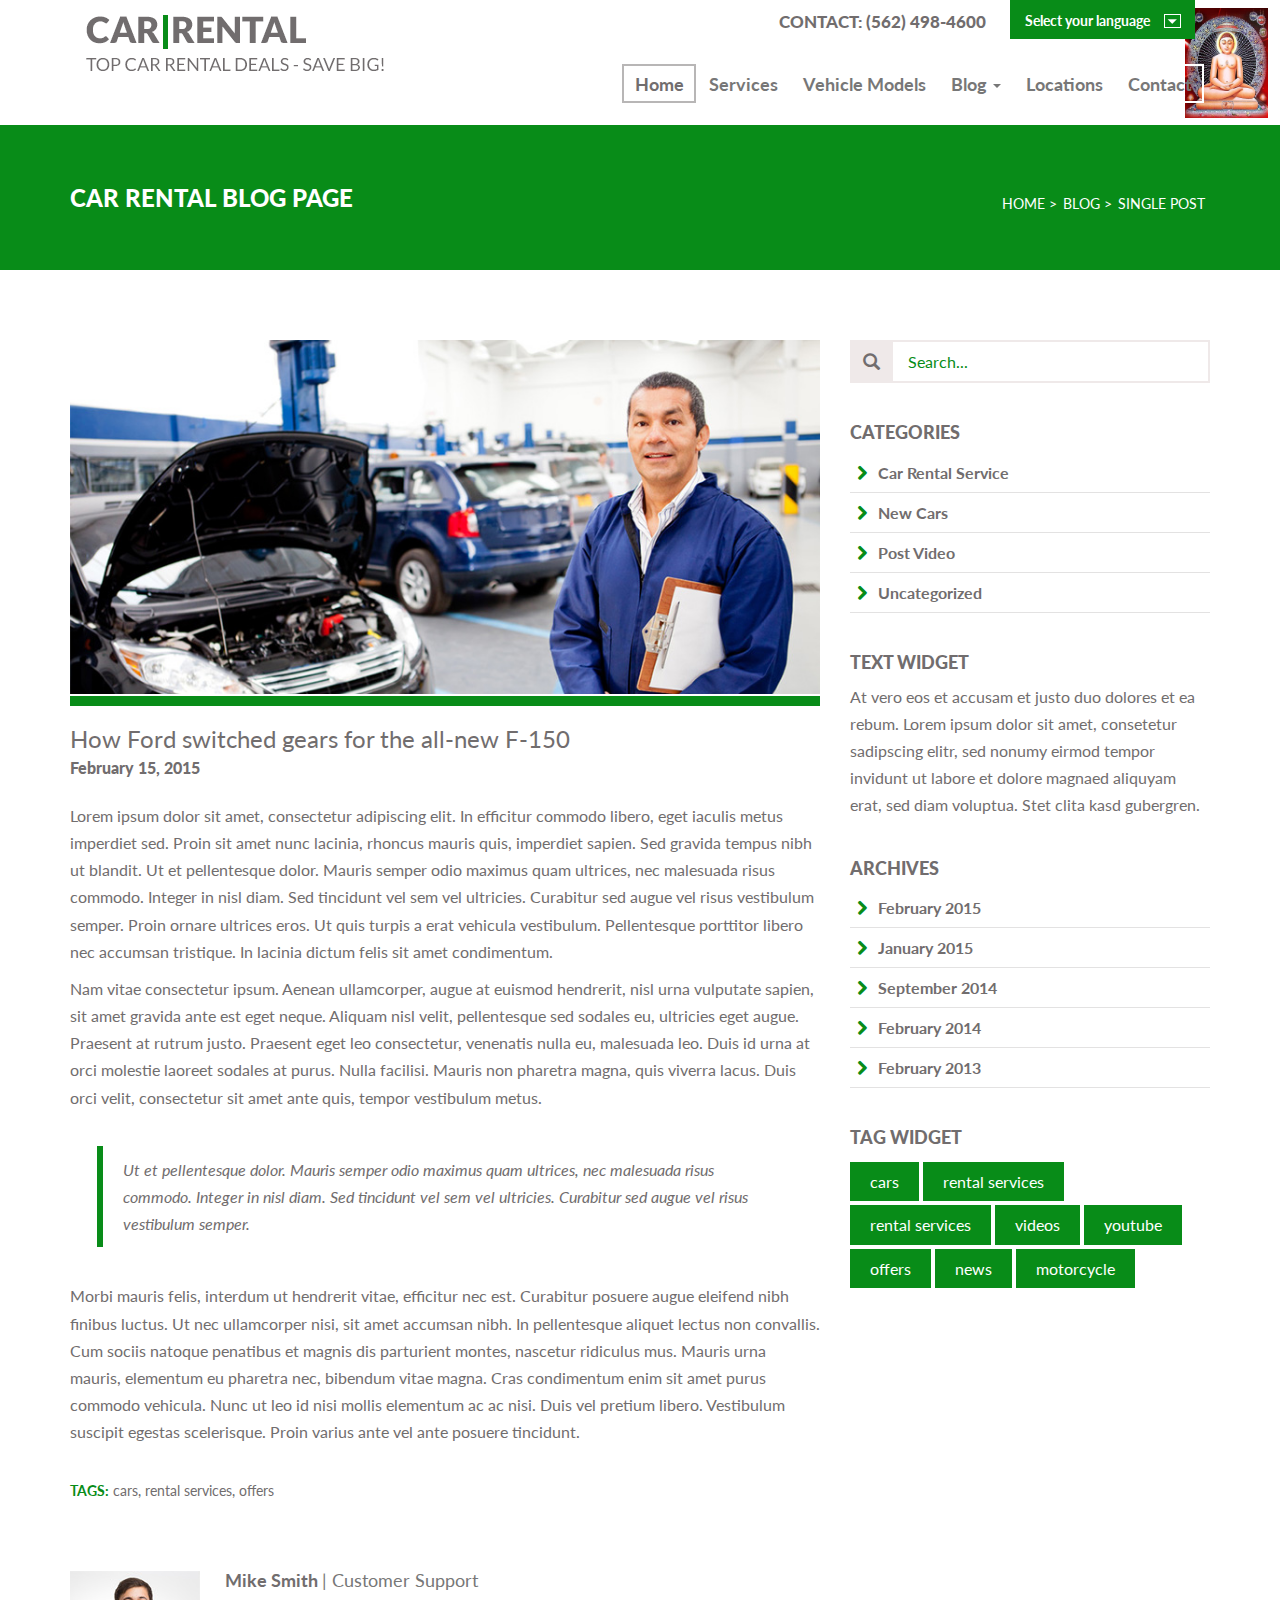
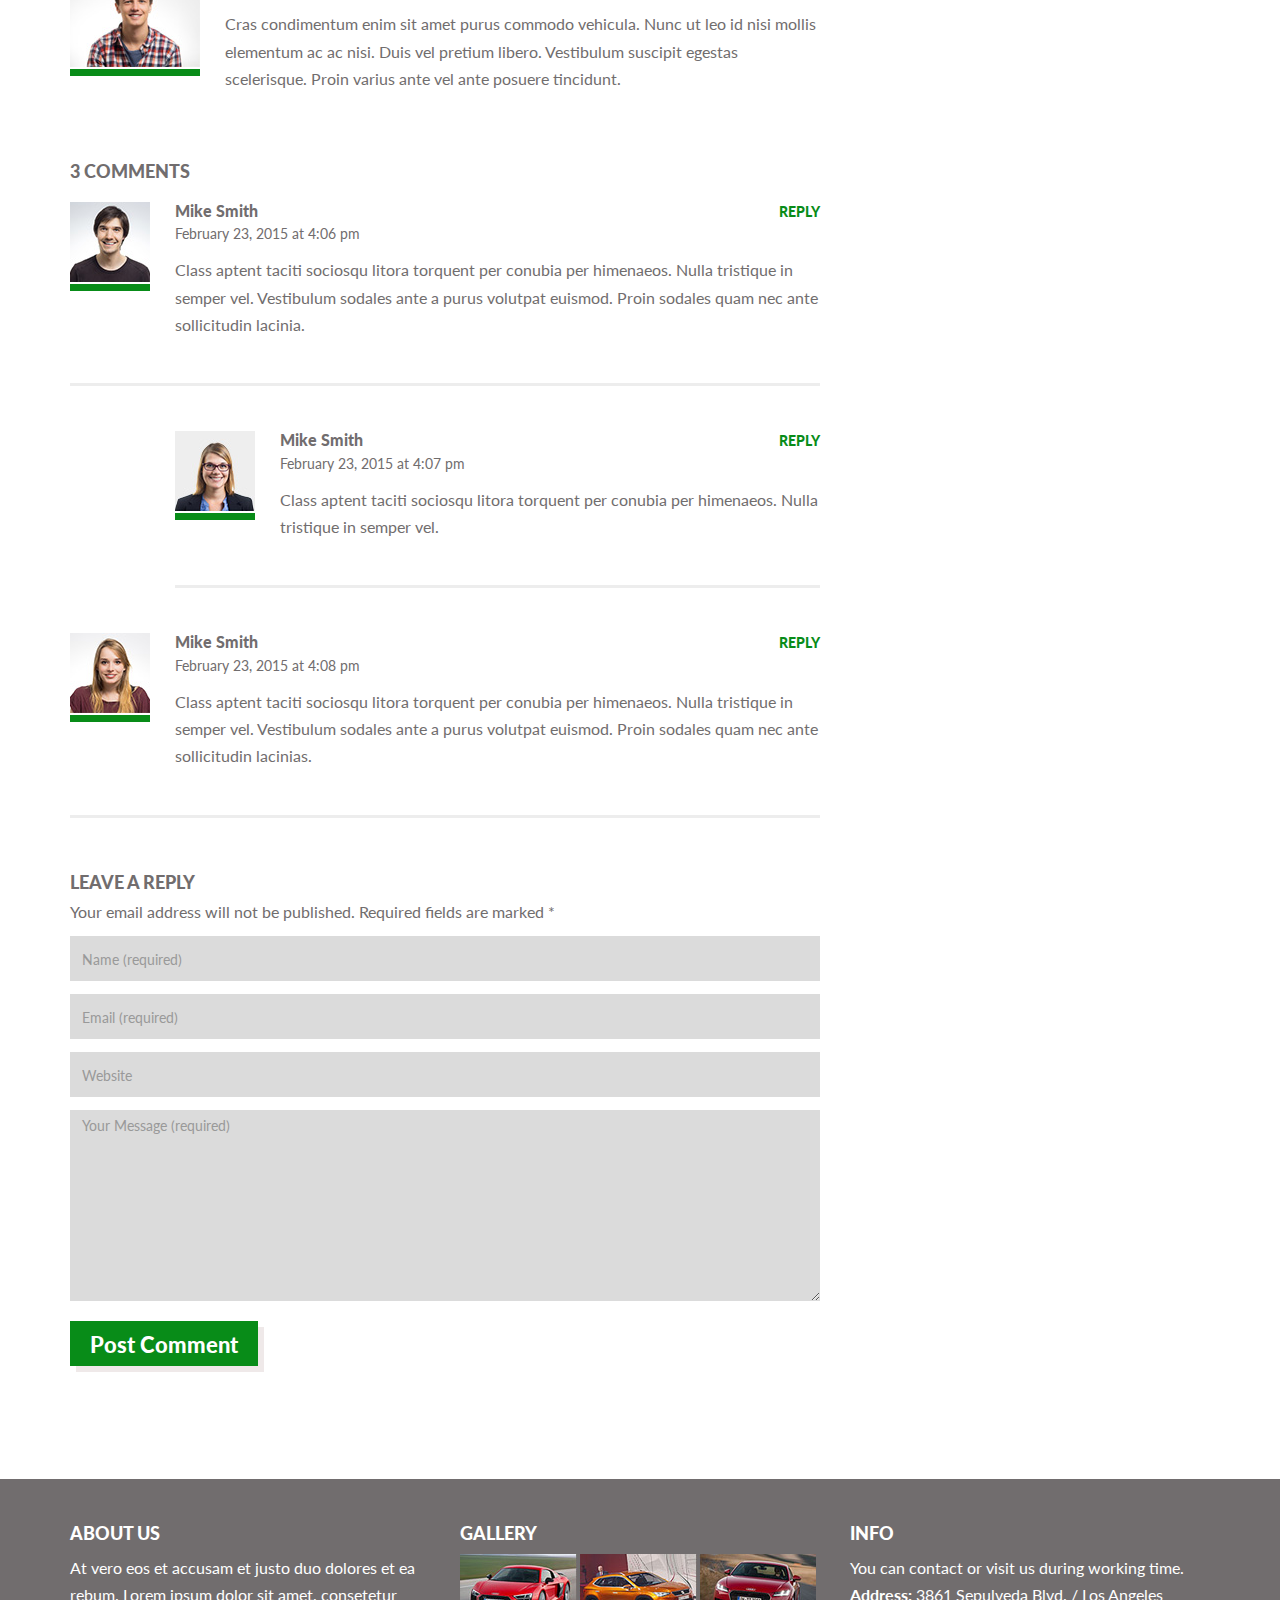
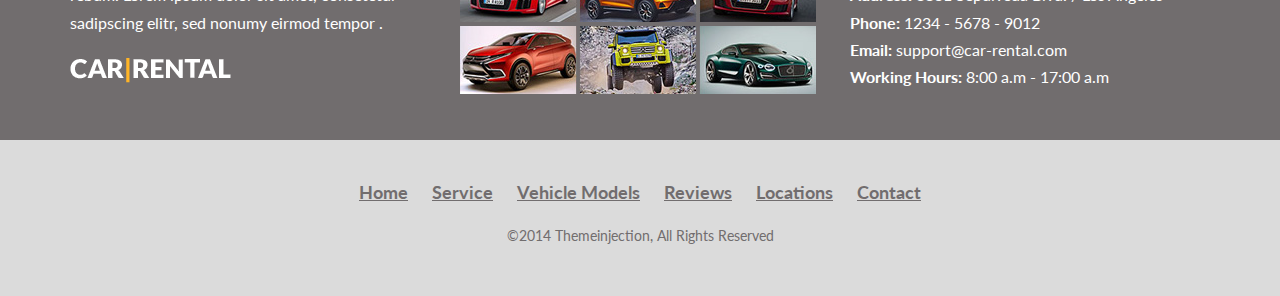
<file: blog-single-post.htm>
<!DOCTYPE html>
<html lang="en">
<head>
    <meta charset="utf-8">
    <meta http-equiv="X-UA-Compatible" content="IE=edge">
    <meta name="viewport" content="width=device-width, initial-scale=1">
    <title>Car|Rental Landingpage</title>

    <!-- Bootstrap -->
    <link href="css/bootstrap.min.css" rel="stylesheet">

    <!-- Bootstrap -->
    <link href="css/animate.css" rel="stylesheet">

    <!-- Google Font Lato -->
    <link href='http://fonts.googleapis.com/css?family=Lato:400,700,900,400italic,700italic,900italic' rel='stylesheet'
          type='text/css'>
    <link rel="stylesheet" href="css/font-awesome.min.css">

    <!-- Plugin Styles -->
    <link href="css/datepicker.css" rel="stylesheet">


    <!-- Main Styles -->
    <link href="css/styles-green.css" rel="stylesheet">
    <!-- Available main styles: styles-red.css, styles-green.css -->


    <!-- HTML5 Shim and Respond.js IE8 support of HTML5 elements and media queries -->
    <!-- WARNING: Respond.js doesn't work if you view the page via file:// -->
    <!--[if lt IE 9]>
    <script src="https://oss.maxcdn.com/libs/html5shiv/3.7.0/html5shiv.js"></script>
    <script src="https://oss.maxcdn.com/libs/respond.js/1.4.2/respond.min.js"></script>
    <link href="css/ie8fix.css" rel="stylesheet">
    <link href='http://fonts.googleapis.com/css?family=Lato:400' rel='stylesheet' type='text/css'>
    <link href='http://fonts.googleapis.com/css?family=Lato:700' rel='stylesheet' type='text/css'>
    <link href='http://fonts.googleapis.com/css?family=Lato:900' rel='stylesheet' type='text/css'>
    <![endif]-->


    <!-- Fav and touch icons -->
    <link rel="apple-touch-icon-precomposed" sizes="144x144" href="img/ico/apple-touch-icon-144-precomposed.png">
    <link rel="apple-touch-icon-precomposed" sizes="114x114" href="img/ico/apple-touch-icon-114-precomposed.png">
    <link rel="apple-touch-icon-precomposed" sizes="72x72" href="img/ico/apple-touch-icon-72-precomposed.png">
    <link rel="apple-touch-icon-precomposed" href="img/ico/apple-touch-icon-57-precomposed.png">
    <link rel="shortcut icon" href="img/ico/favicon.png">

</head>
<body id="top" data-spy="scroll" data-target=".navbar" data-offset="260">


<!-- Header start -->
<header data-spy="affix" data-offset-top="39" data-offset-bottom="0" class="large">

    <div class="row container box">
        <div class="col-md-5">
            <!-- Logo start -->
            <div class="brand">
                <h1><a class="scroll-to" href="index.php#top"><img class="img-responsive" src="img/logo-green.gif" alt="Car|Rental"></a></h1>
            </div>
            <!-- Logo end -->
        </div>

        <div class="col-md-7">
            <div class="pull-right">
                <div class="header-info pull-right">
                    <div class="contact pull-left">CONTACT: (562) 498-4600</div>
                    <!-- Language Switch start -->
                    <div class="language-switch pull-right">
                        <div class="dropdown">
                            <a data-toggle="dropdown" href="#" id="language-switch-dropdown">Select your language </a>
                            <ul class="dropdown-menu" role="menu" aria-labelledby="language-switch-dropdown">
                                <li><a href="#"><img src="img/flags/United-States.png" alt="usa"> English</a></li>
                                <li><a href="#"><img src="img/flags/Germany.png" alt="germany"> German</a></li>
                                <li><a href="#"><img src="img/flags/France.png" alt="france"> French</a></li>
                            </ul>
                        </div>
                    </div>
                    <!-- Language Switch end -->
                </div>
            </div>

            <div class="clearfix"></div>

            <!-- start navigation -->
            <nav class="navbar navbar-default" role="navigation">
                <div class="container-fluid">
                    <!-- Toggle get grouped for better mobile display -->
                    <div class="navbar-header">
                        <button type="button" class="navbar-toggle" data-toggle="collapse" data-target="#bs-example-navbar-collapse-1">
                            <span class="sr-only">Toggle navigation</span>
                            <span class="icon-bar"></span>
                            <span class="icon-bar"></span>
                            <span class="icon-bar"></span>
                        </button>
                        <a class="navbar-brand scroll-to" href="index.php#top"><img class="img-responsive"  src="img/logo-green.gif" alt="Car|Rental"></a>
                    </div>
                    <!-- Collect the nav links, for toggling -->
                    <div class="collapse navbar-collapse" id="bs-example-navbar-collapse-1">
                        <!-- Nav-Links start -->
                        <ul class="nav navbar-nav navbar-right">
                            <li class="active"><a href="index.php#top" class="scroll-to">Home</a></li>
                            <li><a href="index.php#services" class="scroll-to">Services</a></li>
                            <li><a href="index.php#vehicles" class="scroll-to">Vehicle Models</a></li>
                            <li class="dropdown">
                                <a href="#" class="dropdown-toggle" data-toggle="dropdown" role="button" aria-expanded="false">Blog <span class="caret"></span></a>
                                <ul class="dropdown-menu" role="menu">
                                    <li><a href="blog-posts.php">Blog Posts</a></li>
                                    <li><a href="blog-single-post.php">Blog Single Post</a></li>
                                    <li><a href="error404.php">Error 404</a></li>
                                </ul>
                            </li>
                            <li><a href="index.php#locations" class="scroll-to">Locations</a></li>
                            <li><a href="index.php#contact" class="scroll-to">Contact</a></li>
                        </ul>
                        <!-- Nav-Links end -->
                    </div>
                </div>
            </nav>
            <!-- end navigation -->
        </div>
    </div>

</header>
<!-- Header end -->


<!-- Teaser start -->
<section id="teaser-blog">
    <div class="container">
        <div class="row">

            <div class="col-md-6">
                <h2 class="title">Car Rental Blog Page</h2>
            </div>
            <div class="col-md-6 text-right">
                <ul class="breadcrumbs page-depth">
                    <li><a href="#">Home</a></li>
                    <li><a href="#">Blog</a></li>
                    <li class="active">Single Post</li>
                </ul>
            </div>

        </div>
    </div>
</section>
<!-- Teaser end -->

<section class="blog-posts">
    <div class="container">
        <div class="row">
            <div class="col-md-8">
                <div class="blog-box">
                    <div class="blog-post single-post">
                        <div class="post-attachment">
                            <img src="img/blog-post-img.jpg" class="img-responsive" alt="1">
                        </div>
                        <div class="post-content-text">
                            <h2 class="post-title"><a href="#">How Ford switched gears for the all-new F-150</a></h2>
                            <span class="post-date">February 15, 2015</span>

                            <p>Lorem ipsum dolor sit amet, consectetur adipiscing elit. In efficitur commodo libero,
                                eget iaculis metus imperdiet sed. Proin sit amet nunc lacinia, rhoncus mauris quis,
                                imperdiet sapien. Sed gravida tempus nibh ut blandit. Ut et pellentesque dolor. Mauris
                                semper odio maximus quam ultrices, nec malesuada risus commodo. Integer in nisl diam.
                                Sed tincidunt vel sem vel ultricies. Curabitur sed augue vel risus vestibulum semper.
                                Proin ornare ultrices eros. Ut quis turpis a erat vehicula vestibulum. Pellentesque
                                porttitor libero nec accumsan tristique. In lacinia dictum felis sit amet
                                condimentum.</p>


                            <p>Nam vitae consectetur ipsum. Aenean ullamcorper, augue at euismod hendrerit, nisl urna
                                vulputate sapien, sit amet gravida ante est eget neque. Aliquam nisl velit, pellentesque
                                sed sodales eu, ultricies eget augue. Praesent at rutrum justo. Praesent eget leo
                                consectetur, venenatis nulla eu, malesuada leo. Duis id urna at orci molestie laoreet
                                sodales at purus. Nulla facilisi. Mauris non pharetra magna, quis viverra lacus. Duis
                                orci velit, consectetur sit amet ante quis, tempor vestibulum metus.</p>

                            <blockquote>Ut et pellentesque dolor. Mauris semper odio maximus quam ultrices, nec
                                malesuada risus commodo. Integer in nisl diam. Sed tincidunt vel sem vel ultricies.
                                Curabitur sed augue vel risus vestibulum semper.
                            </blockquote>

                            <p>Morbi mauris felis, interdum ut hendrerit vitae, efficitur nec est. Curabitur posuere
                                augue eleifend nibh finibus luctus. Ut nec ullamcorper nisi, sit amet accumsan nibh. In
                                pellentesque aliquet lectus non convallis. Cum sociis natoque penatibus et magnis dis
                                parturient montes, nascetur ridiculus mus. Mauris urna mauris, elementum eu pharetra
                                nec, bibendum vitae magna. Cras condimentum enim sit amet purus commodo vehicula. Nunc
                                ut leo id nisi mollis elementum ac ac nisi. Duis vel pretium libero. Vestibulum suscipit
                                egestas scelerisque. Proin varius ante vel ante posuere tincidunt.</p>

                            <ul class="single-post-tags">
                                <li><span>Tags: </span></li>
                                <li><a href="" rel="tag">cars</a>,</li>
                                <li><a href="" rel="tag">rental services</a>,</li>
                                <li><a href="" rel="tag">offers</a></li>
                            </ul>

                        </div>
                    </div>

                    <div class="author-post">
                        <div class="author-img">
                            <img src="img/blog-author.jpg">
                        </div>
                        <div class="author-content">
                            <h2> Mike Smith
                                <small>| Customer Support</small>
                            </h2>
                            <p>Cras condimentum enim sit amet purus commodo vehicula. Nunc ut leo id nisi mollis elementum ac ac nisi. Duis vel pretium libero. Vestibulum suscipit egestas scelerisque.
                                Proin varius ante vel ante posuere tincidunt.</p>
                        </div>
                        <div class="clearfix"></div>
                    </div>

                    <div class="comment-section">
                        <h2>3 Comments</h2>
                        <ul class="comment-tree">
                            <li class="comment byuser comment-author-admin bypostauthor even thread-even depth-1 clearfix"
                                id="comment-3">
                                <div class="comment-box">
                                    <div class="comment-img">
                                        <img src="img/comment-img1.jpg">
                                    </div>
                                    <div class="comment-content">
                                        <h4>Mike Smith <a class="comment-reply-link pull-right" href="#">Reply</a></h4>
                                        <span>February 23, 2015 at 4:06 pm</span>

                                        <p>Class aptent taciti sociosqu litora torquent per conubia per himenaeos. Nulla
                                            tristique in semper vel. Vestibulum sodales ante a purus volutpat euismod.
                                            Proin sodales quam nec ante sollicitudin lacinia.</p>
                                    </div>
                                </div>
                                <ul class="children">
                                    <li class="comment byuser comment-author-admin bypostauthor odd alt depth-2 clearfix"
                                        id="comment-4">
                                        <div class="comment-box">
                                            <div class="comment-img">
                                                <img src="img/comment-img2.jpg">
                                            </div>
                                            <div class="comment-content">
                                                <h4>Mike Smith <a class="comment-reply-link pull-right" href="#">Reply</a></h4>
                                                <span>February 23, 2015 at 4:07 pm</span>

                                                <p>Class aptent taciti sociosqu litora torquent per conubia per
                                                    himenaeos. Nulla tristique in semper vel.</p>
                                            </div>
                                        </div>

                                    </li>
                                </ul>
                            </li>
                            <li class="comment byuser comment-author-admin bypostauthor even thread-odd thread-alt depth-1 clearfix"
                                id="comment-5">
                                <div class="comment-box">
                                    <div class="comment-img">
                                        <img src="img/comment-img3.jpg">
                                    </div>
                                    <div class="comment-content">
                                        <h4>Mike Smith <a class="comment-reply-link pull-right" href="#">Reply</a></h4>
                                        <span>February 23, 2015 at 4:08 pm</span>

                                        <p>Class aptent taciti sociosqu litora torquent per conubia per himenaeos. Nulla
                                            tristique in semper vel. Vestibulum sodales ante a purus volutpat euismod.
                                            Proin sodales quam nec ante sollicitudin lacinias.</p>
                                    </div>
                                </div>
                            </li>
                        </ul>


                        <div id="respond" class="comment-respond">
                            <h3 id="reply-title" class="comment-reply-title">Leave a Reply
                                <small><a rel="nofollow" id="cancel-comment-reply-link"
                                          href=""
                                          style="display:none;">Cancel reply</a></small>
                            </h3>
                            <form action="#"
                                  method="post" id="commentform" class="comment-form" novalidate="">
                                <p class="comment-notes"><span id="email-notes">Your email address will not be published.</span>
                                    Required fields are marked <span class="required">*</span></p>

                                <input type="text" name="author" class="form-control" placeholder="Name (required)"
                                       id="name" value="" aria-required="true" data-cip-id="name">


                                <input id="mail" name="email" class="form-control" placeholder="Email (required)"
                                       type="text" value="" aria-required="true" data-cip-id="mail">


                                <input id="website" name="url" class="form-control" placeholder="Website" type="text"
                                       value="" data-cip-id="website">


                                <textarea class="form-control" rows="7" id="comment"
                                          placeholder="Your Message (required)" name="comment"
                                          aria-required="true"></textarea>

                                <p class="form-submit">
                                    <input name="submit" type="submit" id="submit" class="submit" value="Post Comment">
                                    <input type="hidden" name="comment_post_ID" value="48" id="comment_post_ID">
                                    <input type="hidden" name="comment_parent" id="comment_parent" value="0">
                                </p>
                            </form>
                        </div>


                    </div>


                </div>

            </div>
            <div class="col-md-4">
                <div class="sidebar">
                    <aside id="search-2" class="widget widget_search">
                        <div class="search-widget">
                            <form method="get" class="searchform" action="http://qkthemes-demo.com/wordpress/housebuild"
                                  id="search">
                                <div class="input-group">
                                    <span class="input-group-addon"><span
                                            class="glyphicon glyphicon-search"></span></span>
                                    <input type="text" name="search" class="form-control" placeholder="Search...">
                                </div>
                            </form>
                        </div>
                    </aside>
                    <aside id="categories-2" class="widget widget_categories"><h2 class="widget-title">Categories</h2>
                        <ul>
                            <li class="cat-item cat-item-2"><i class="fa fa-chevron-right"></i> <a href="#">Car Rental
                                Service</a></li>
                            <li class="cat-item cat-item-3"><i class="fa fa-chevron-right"></i> <a href="#">New Cars</a>
                            </li>
                            <li class="cat-item cat-item-4"><i class="fa fa-chevron-right"></i> <a href="#">Post
                                Video</a></li>
                            <li class="cat-item cat-item-1"><i class="fa fa-chevron-right"></i> <a href="#">Uncategorized</a>
                            </li>
                        </ul>
                    </aside>
                    <aside id="text-1" class="widget widget_text"><h2 class="widget-title">Text Widget</h2>

                        <div class="textwidget">
                            <div class="text-box">
                                <p>At vero eos et accusam et justo duo dolores et ea rebum. Lorem ipsum dolor sit amet,
                                    consetetur sadipscing elitr, sed nonumy eirmod tempor invidunt ut labore et dolore
                                    magnaed aliquyam erat, sed diam voluptua. Stet clita kasd gubergren.</p>
                            </div>
                        </div>
                    </aside>
                    <aside id="archives-2" class="widget widget_archive"><h2 class="widget-title">Archives</h2>
                        <ul>
                            <li><i class="fa fa-chevron-right"></i> <a href="#">February 2015</a></li>
                            <li><i class="fa fa-chevron-right"></i> <a href="#">January 2015</a></li>
                            <li><i class="fa fa-chevron-right"></i> <a href="#">September 2014</a></li>
                            <li><i class="fa fa-chevron-right"></i> <a href="#">February 2014</a></li>
                            <li><i class="fa fa-chevron-right"></i> <a href="#">February 2013</a></li>
                        </ul>
                    </aside>
                    <aside id="tag_cloud-1" class="widget widget_tag_cloud"><h2 class="widget-title">Tag Widget</h2>

                        <div class="tagcloud">
                            <a href="">cars</a>
                            <a href="">rental services</a>
                            <a href="">rental services</a>
                            <a href="">videos</a>
                            <a href="">youtube</a>
                            <a href="">offers</a>
                            <a href="">news</a>
                            <a href="">motorcycle</a>
                        </div>
                    </aside>

                </div>
            </div>
        </div>
    </div>
</section>


<a href="#" class="scrollup">ScrollUp</a>

<section id="footer-bar">
    <div class="container">
        <div class="row">
            <div class="col-md-4">
                <aside id="footer-text-1" class="footer-widget widget_text">
                    <h2 class="widget-title">About Us</h2>

                    <div class="textwidget"><p>At vero eos et accusam et justo duo dolores et ea rebum. Lorem ipsum
                        dolor sit amet, consetetur sadipscing elitr, sed nonumy eirmod tempor .</p>
                        <img src="img/footer-logo.png" alt="CarRental" class="img-responsive" style="margin-top: 20px;">
                    </div>
                </aside>
                <div class="clearfix"></div>
            </div>
            <div class="col-md-4">
                <aside id="footer-text-2" class="footer-widget widget_text">
                    <h2 class="widget-title">Gallery</h2>

                    <div class="gallerywidget">
                        <a href="#"><img src="img/footer-img1.jpg" alt="Footer Img"/></a>
                        <a href="#"><img src="img/footer-img2.jpg" alt="Footer Img"/></a>
                        <a href="#"><img src="img/footer-img3.jpg" alt="Footer Img"/></a>
                        <a href="#"><img src="img/footer-img4.jpg" alt="Footer Img"/></a>
                        <a href="#"><img src="img/footer-img5.jpg" alt="Footer Img"/></a>
                        <a href="#"><img src="img/footer-img6.jpg" alt="Footer Img"/></a>
                    </div>
                </aside>
                <div class="clearfix"></div>
            </div>
            <div class="col-md-4">
                <aside id="footer-text-3" class="footer-widget widget_text">
                    <h2 class="widget-title">Info</h2>

                    <div class="textwidget"><p>You can contact or visit us during working time. <br/>
                        <strong class="text-main-color">Address:</strong> 3861 Sepulveda Blvd. / Los Angeles<br/>
                        <strong class="text-main-color">Phone:</strong> 1234 - 5678 - 9012<br/>
                        <strong class="text-main-color">Email:</strong> support@car-rental.com<br/>
                        <strong class="text-main-color">Working Hours:</strong> 8:00 a.m - 17:00 a.m</p>
                    </div>
                </aside>
                <div class="clearfix"></div>
            </div>
        </div>
    </div>
</section>


<!-- Footer start -->
<footer>
    <div class="container">
        <div class="row">
            <div class="col-md-12 text-center">
                <ul class="footer-nav">
                    <li><a class="scroll-to" href="#top">Home</a></li>
                    <li><a class="scroll-to" href="#services">Service</a></li>
                    <li><a class="scroll-to" href="#vehicles">Vehicle Models</a></li>
                    <li><a class="scroll-to" href="#reviews">Reviews</a></li>
                    <li><a class="scroll-to" href="#locations">Locations</a></li>
                    <li><a class="scroll-to" href="#contact">Contact</a></li>
                </ul>
                <div class="clearfix"></div>
                <p class="copyright">©2014 Themeinjection, All Rights Reserved</p>
            </div>
        </div>
    </div>
</footer>
<!-- Footer end -->


<!-- jQuery (necessary for Bootstrap's JavaScript plugins) -->
<script src="js/jquery-1.11.0.min.js"></script>
<!-- Include all compiled plugins (below), or include individual files as needed -->

<script src="js/bootstrap.min.js"></script>
<script src="js/jquery.autocomplete.min.js"></script>
<script src="js/jquery.placeholder.js"></script>
<script src="js/locations-autocomplete.js"></script>
<script src="js/bootstrap-datepicker.js"></script>
<script src="http://maps.google.com/maps/api/js?sensor=false&amp;language=en"></script>
<script src="js/gmap3.min.js"></script>

<!--[if !(gte IE 8)]><!-->
<script src="js/wow.min.js"></script>
<script>
    // Initialize WOW
    //-------------------------------------------------------------
    new WOW({mobile: false}).init();
</script>
<!--<![endif]-->

<script src="js/custom.js"></script>


</body>
</html>
</file>
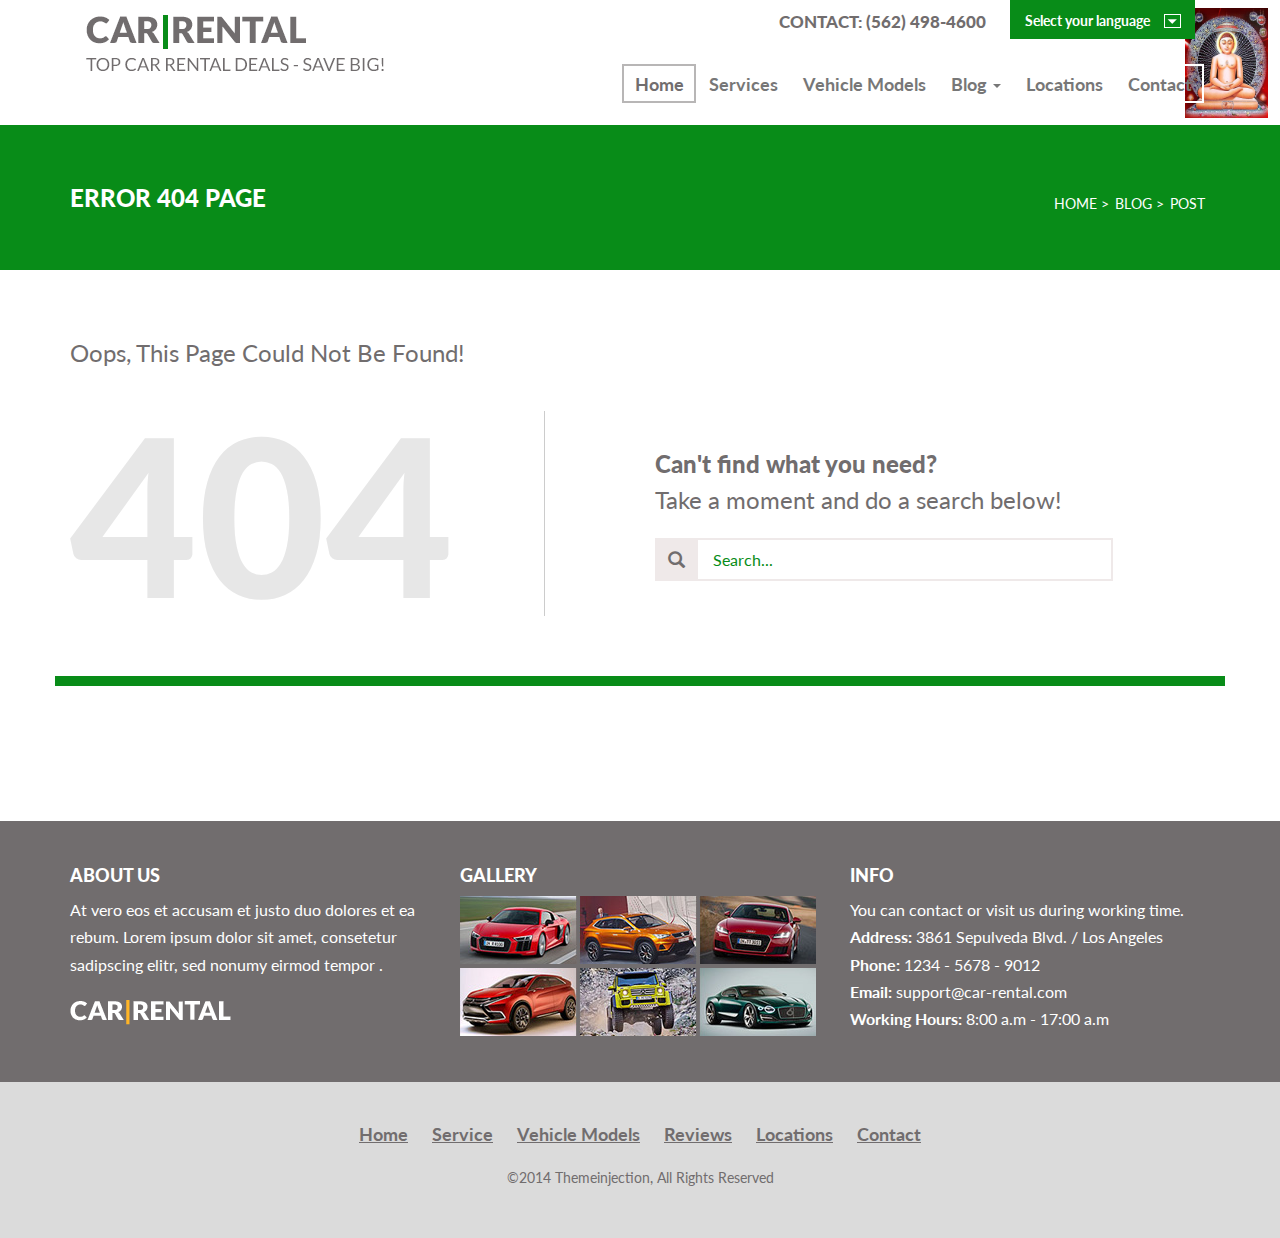
<file: error404.htm>
<!DOCTYPE html>
<html lang="en">
<head>
    <meta charset="utf-8">
    <meta http-equiv="X-UA-Compatible" content="IE=edge">
    <meta name="viewport" content="width=device-width, initial-scale=1">
    <title>Car|Rental Landingpage</title>

    <!-- Bootstrap -->
    <link href="css/bootstrap.min.css" rel="stylesheet">

    <!-- Bootstrap -->
    <link href="css/animate.css" rel="stylesheet">

    <!-- Google Font Lato -->
    <link href='http://fonts.googleapis.com/css?family=Lato:400,700,900,400italic,700italic,900italic' rel='stylesheet'
          type='text/css'>
    <link rel="stylesheet" href="css/font-awesome.min.css">

    <!-- Plugin Styles -->
    <link href="css/datepicker.css" rel="stylesheet">


    <!-- Main Styles -->
    <link href="css/styles-green.css" rel="stylesheet">
    <!-- Available main styles: styles-red.css, styles-green.css -->


    <!-- HTML5 Shim and Respond.js IE8 support of HTML5 elements and media queries -->
    <!-- WARNING: Respond.js doesn't work if you view the page via file:// -->
    <!--[if lt IE 9]>
    <script src="https://oss.maxcdn.com/libs/html5shiv/3.7.0/html5shiv.js"></script>
    <script src="https://oss.maxcdn.com/libs/respond.js/1.4.2/respond.min.js"></script>
    <link href="css/ie8fix.css" rel="stylesheet">
    <link href='http://fonts.googleapis.com/css?family=Lato:400' rel='stylesheet' type='text/css'>
    <link href='http://fonts.googleapis.com/css?family=Lato:700' rel='stylesheet' type='text/css'>
    <link href='http://fonts.googleapis.com/css?family=Lato:900' rel='stylesheet' type='text/css'>
    <![endif]-->


    <!-- Fav and touch icons -->
    <link rel="apple-touch-icon-precomposed" sizes="144x144" href="img/ico/apple-touch-icon-144-precomposed.png">
    <link rel="apple-touch-icon-precomposed" sizes="114x114" href="img/ico/apple-touch-icon-114-precomposed.png">
    <link rel="apple-touch-icon-precomposed" sizes="72x72" href="img/ico/apple-touch-icon-72-precomposed.png">
    <link rel="apple-touch-icon-precomposed" href="img/ico/apple-touch-icon-57-precomposed.png">
    <link rel="shortcut icon" href="img/ico/favicon.png">

</head>
<body id="top" data-spy="scroll" data-target=".navbar" data-offset="260">


<!-- Header start -->
<header data-spy="affix" data-offset-top="39" data-offset-bottom="0" class="large">

    <div class="row container box">
        <div class="col-md-5">
            <!-- Logo start -->
            <div class="brand">
                <h1><a class="scroll-to" href="index.php#top"><img class="img-responsive" src="img/logo-green.gif" alt="Car|Rental"></a></h1>
            </div>
            <!-- Logo end -->
        </div>

        <div class="col-md-7">
            <div class="pull-right">
                <div class="header-info pull-right">
                    <div class="contact pull-left">CONTACT: (562) 498-4600</div>
                    <!-- Language Switch start -->
                    <div class="language-switch pull-right">
                        <div class="dropdown">
                            <a data-toggle="dropdown" href="#" id="language-switch-dropdown">Select your language </a>
                            <ul class="dropdown-menu" role="menu" aria-labelledby="language-switch-dropdown">
                                <li><a href="#"><img src="img/flags/United-States.png" alt="usa"> English</a></li>
                                <li><a href="#"><img src="img/flags/Germany.png" alt="germany"> German</a></li>
                                <li><a href="#"><img src="img/flags/France.png" alt="france"> French</a></li>
                            </ul>
                        </div>
                    </div>
                    <!-- Language Switch end -->
                </div>
            </div>

            <div class="clearfix"></div>

            <!-- start navigation -->
            <nav class="navbar navbar-default" role="navigation">
                <div class="container-fluid">
                    <!-- Toggle get grouped for better mobile display -->
                    <div class="navbar-header">
                        <button type="button" class="navbar-toggle" data-toggle="collapse" data-target="#bs-example-navbar-collapse-1">
                            <span class="sr-only">Toggle navigation</span>
                            <span class="icon-bar"></span>
                            <span class="icon-bar"></span>
                            <span class="icon-bar"></span>
                        </button>
                        <a class="navbar-brand scroll-to" href="index.php#top"><img class="img-responsive"  src="img/logo-green.gif" alt="Car|Rental"></a>
                    </div>
                    <!-- Collect the nav links, for toggling -->
                    <div class="collapse navbar-collapse" id="bs-example-navbar-collapse-1">
                        <!-- Nav-Links start -->
                        <ul class="nav navbar-nav navbar-right">
                            <li class="active"><a href="index.php#top" class="scroll-to">Home</a></li>
                            <li><a href="index.php#services" class="scroll-to">Services</a></li>
                            <li><a href="index.php#vehicles" class="scroll-to">Vehicle Models</a></li>
                            <li class="dropdown">
                                <a href="#" class="dropdown-toggle" data-toggle="dropdown" role="button" aria-expanded="false">Blog <span class="caret"></span></a>
                                <ul class="dropdown-menu" role="menu">
                                    <li><a href="blog-posts.php">Blog Posts</a></li>
                                    <li><a href="blog-single-post.php">Blog Single Post</a></li>
                                    <li><a href="error404.php">Error 404</a></li>
                                </ul>
                            </li>
                            <li><a href="index.php#locations" class="scroll-to">Locations</a></li>
                            <li><a href="index.php#contact" class="scroll-to">Contact</a></li>
                        </ul>
                        <!-- Nav-Links end -->
                    </div>
                </div>
            </nav>
            <!-- end navigation -->
        </div>
    </div>

</header>
<!-- Header end -->


<!-- Teaser start -->
<section id="teaser-blog">
    <div class="container">
        <div class="row">

            <div class="col-md-6">
                <h2 class="title">Error 404 Page</h2>
            </div>
            <div class="col-md-6">
                <ul class="breadcrumbs page-depth">
                    <li><a href="#">Home</a></li>
                    <li><a href="#">Blog</a></li>
                    <li class="active">Post</li>
                </ul>
            </div>

        </div>
    </div>
</section>
<!-- Teaser end -->

<section class="blog-posts error-page">
    <div class="container">
        <div class="row">
            <div class="col-md-12">
                <h2>Oops, This Page Could Not Be Found!</h2>
            </div>
        </div>
        <div class="row">
            <div class="col-md-5">
                <div class="error404">404</div>
            </div>
            <div class="col-md-5 col-md-offset-1 error-search">
                <h3>Can't find what you need?<br/>
                    <span>Take a moment and do a search below!</span></h3>
                <form method="get" class="searchform" action="" id="search">
                    <div class="input-group">
                                    <span class="input-group-addon"><span
                                            class="glyphicon glyphicon-search"></span></span>
                        <input type="text" name="search" class="form-control" placeholder="Search...">
                    </div>
                </form>
            </div>
        </div>
    </div>
</section>


<a href="#" class="scrollup">ScrollUp</a>

<section id="footer-bar">
    <div class="container">
        <div class="row">
            <div class="col-md-4">
                <aside id="footer-text-1" class="footer-widget widget_text">
                    <h2 class="widget-title">About Us</h2>
                    <div class="textwidget"><p>At vero eos et accusam et justo duo dolores et ea rebum. Lorem ipsum dolor sit amet, consetetur sadipscing elitr, sed  nonumy eirmod tempor .</p>
                    <img src="img/footer-logo.png" alt="CarRental" class="img-responsive" style="margin-top: 20px;">
                    </div>
                </aside>
                <div class="clearfix"></div>
            </div>
            <div class="col-md-4">
                <aside id="footer-text-2" class="footer-widget widget_text">
                    <h2 class="widget-title">Gallery</h2>
                    <div class="gallerywidget">
                        <a href="#"><img src="img/footer-img1.jpg" alt="Footer Img"/></a>
                        <a href="#"><img src="img/footer-img2.jpg" alt="Footer Img"/></a>
                        <a href="#"><img src="img/footer-img3.jpg" alt="Footer Img"/></a>
                        <a href="#"><img src="img/footer-img4.jpg" alt="Footer Img"/></a>
                        <a href="#"><img src="img/footer-img5.jpg" alt="Footer Img"/></a>
                        <a href="#"><img src="img/footer-img6.jpg" alt="Footer Img"/></a>
                    </div>
                </aside>
                <div class="clearfix"></div>
            </div>
            <div class="col-md-4">
                <aside id="footer-text-3" class="footer-widget widget_text">
                    <h2 class="widget-title">Info</h2>
                    <div class="textwidget"><p>You can contact or visit us during working time. <br/>
                        <strong class="text-main-color">Address:</strong>  3861 Sepulveda Blvd. / Los Angeles<br/>
                        <strong class="text-main-color">Phone:</strong> 1234 - 5678 - 9012<br/>
                        <strong class="text-main-color">Email:</strong> support@car-rental.com<br/>
                        <strong class="text-main-color">Working Hours:</strong> 8:00 a.m - 17:00 a.m</p>
                    </div>
                </aside>
                <div class="clearfix"></div>
            </div>
        </div>
    </div>
</section>


<!-- Footer start -->
<footer>
    <div class="container">
        <div class="row">
            <div class="col-md-12 text-center">
                <ul class="footer-nav">
                    <li><a class="scroll-to" href="#top">Home</a></li>
                    <li><a class="scroll-to" href="#services">Service</a></li>
                    <li><a class="scroll-to" href="#vehicles">Vehicle Models</a></li>
                    <li><a class="scroll-to" href="#reviews">Reviews</a></li>
                    <li><a class="scroll-to" href="#locations">Locations</a></li>
                    <li><a class="scroll-to" href="#contact">Contact</a></li>
                </ul>
                <div class="clearfix"></div>
                <p class="copyright">©2014 Themeinjection, All Rights Reserved</p>
            </div>
        </div>
    </div>
</footer>
<!-- Footer end -->


<!-- jQuery (necessary for Bootstrap's JavaScript plugins) -->
<script src="js/jquery-1.11.0.min.js"></script>
<!-- Include all compiled plugins (below), or include individual files as needed -->

<script src="js/bootstrap.min.js"></script>
<script src="js/jquery.autocomplete.min.js"></script>
<script src="js/jquery.placeholder.js"></script>
<script src="js/locations-autocomplete.js"></script>
<script src="js/bootstrap-datepicker.js"></script>
<script src="http://maps.google.com/maps/api/js?sensor=false&amp;language=en"></script>
<script src="js/gmap3.min.js"></script>

<!--[if !(gte IE 8)]><!-->
<script src="js/wow.min.js"></script>
<script>
    // Initialize WOW
    //-------------------------------------------------------------
    new WOW({mobile: false}).init();
</script>
<!--<![endif]-->

<script src="js/custom.js"></script>


</body>
</html>
</file>
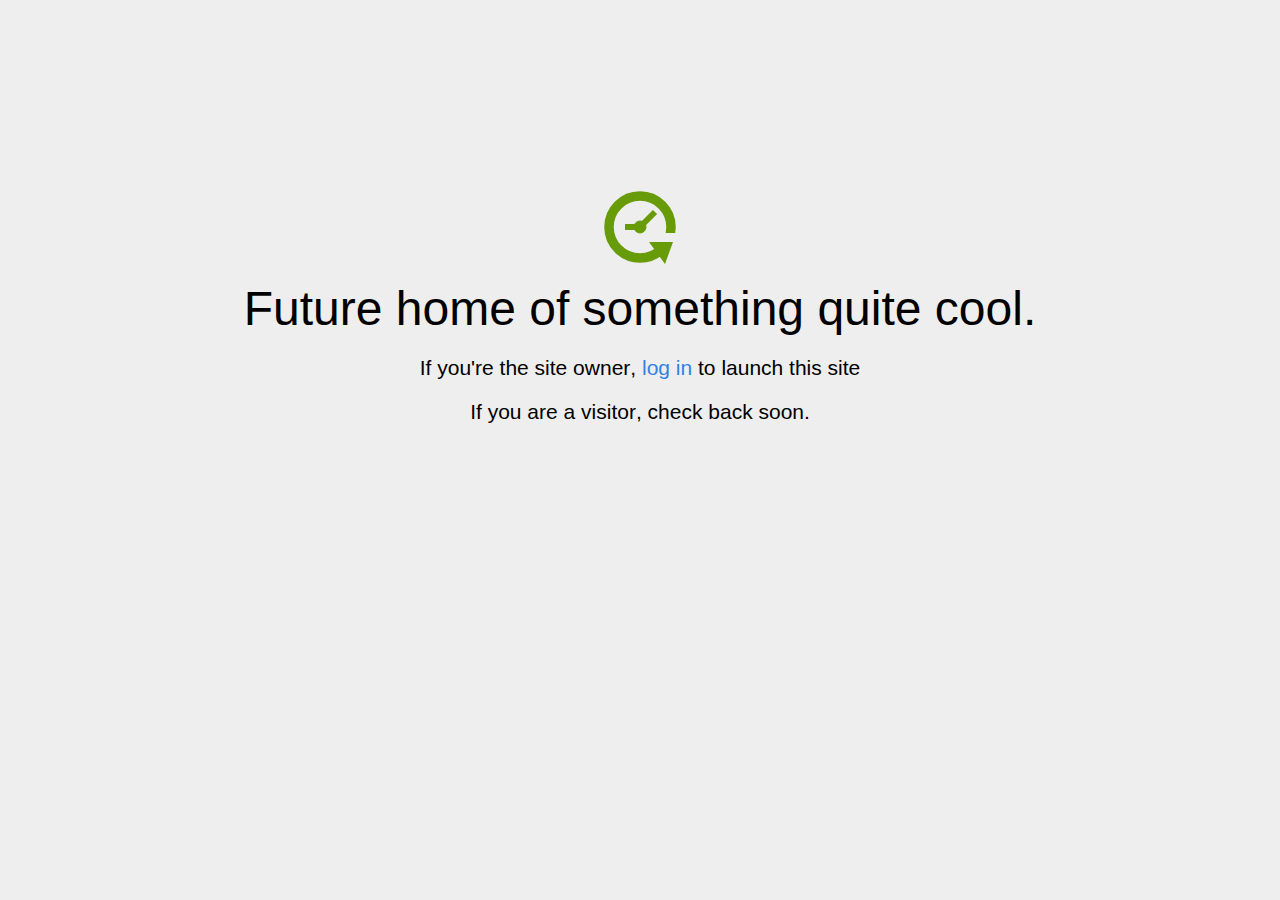
<file: goddayCpanelTemp/home.html>
<!DOCTYPE html>
<html>
<head>
<title>Coming Soon</title>
<meta http-equiv="content-type" content="text/html; charset=utf-8" >
<meta name="viewport" content="width=device-width, initial-scale=1.0">
<style type="text/css">
body {
  /*background: linear-gradient(90deg, white, gray);*/
  background-color: #eee;
}

body, h1, p {
  font-family: "Helvetica Neue", "Segoe UI", Segoe, Helvetica, Arial, "Lucida Grande", sans-serif;
  font-weight: normal;
  margin: 0;
  padding: 0;
  text-align: center;
}

.container {
  margin-left:  auto;
  margin-right:  auto;
  margin-top: 177px;
  max-width: 1170px;
  padding-right: 15px;
  padding-left: 15px;
}

.row:before, .row:after {
  display: table;
  content: " ";
}

h1 {
  font-size: 48px;
  font-weight: 300;
  margin: 0 0 20px 0;
}

.lead {
  font-size: 21px;
  font-weight: 200;
  margin-bottom: 20px;
}

p {
  margin: 0 0 10px;
}

a {
  color: #3282e6;
  text-decoration: none;
}
</style>
</head>

<body>
<div class="container text-center" id="error">

  <svg height="100" width="100">
    <circle cx="50" cy="50" r="31" stroke="#679b08" stroke-width="9.5" fill="none" />
    <circle cx="50" cy="50" r="6" stroke="#679b08" stroke-width="1" fill="#679b08" />
    <line x1="50" y1="50" x2="35" y2="50" style="stroke:#679b08;stroke-width:6" />
    <line x1="65" y1="35" x2="50" y2="50" style="stroke:#679b08;stroke-width:6" />
    <path d="M59 65 L83 65 L75 87 Z" fill="#679b08" />
    <rect width="20" height="9" x="70" y="56" style="fill:#eee;stroke-width:0;" />
  </svg>
  <div class="row">
    <div class="col-md-12">
      <div class="main-icon text-success"><span class="uxicon uxicon-clock-refresh"></span></div>
      <h1>Future home of something quite cool.</h1>
      <p class="lead">If you're the <strong>site owner</strong>, <a href="/cpanel">log in</a> to launch this site</p>
      <p class="lead">If you are a <strong>visitor</strong>, check back soon.</p>
    </div>
  </div>

</div>

</body>
</html>
</file>
<file: css/styles-green.css>
/* Config Colors
-------------------------------------*/
/* Defaults 
-------------------------------------*/
body {
  font-family: 'Lato', sans-serif;
  color: #716d6e;
}
/* Animation Delay
--------------------------------------------*/
.delay05s {
  animation-delay: 0.5s;
}
.delay1s {
  animation-delay: 1s;
}
.delay15s {
  animation-delay: 1.5s;
}
.delay2s {
  animation-delay: 2s;
}
.v-hidden {
  visibility: hidden;
}
/* Autocomplete
--------------------------------------------*/
.autocomplete-suggestions {
  border: 1px solid #999;
  background: #fff;
  cursor: default;
  overflow: auto;
  font-size: 14px;
}
.autocomplete-suggestion {
  padding: 10px 5px;
  font-size: 1.2em;
  white-space: nowrap;
  overflow: hidden;
  font-size: 14px;
}
.autocomplete-selected {
  background: #f0f0f0;
  font-size: 14px;
}
.autocomplete-suggestions strong {
  font-weight: normal;
  color: #3399ff;
  font-size: 14px;
}
/* Carousel Fade
--------------------------------------------*/
.carousel {
  z-index: 1;
}
.carousel-fade .carousel-inner .item {
  opacity: 0;
  -webkit-transition-property: opacity;
  transition-property: opacity;
}
.carousel-fade .carousel-inner .active {
  opacity: 1;
}
.carousel-fade .carousel-inner .active.left,
.carousel-fade .carousel-inner .active.right {
  left: 0;
  opacity: 0;
  z-index: 1;
}
.carousel-fade .carousel-inner .next.left,
.carousel-fade .carousel-inner .prev.right {
  opacity: 1;
}
.carousel-fade .carousel-control {
  z-index: 2;
}
/* Label
--------------------------------------------*/
.label-default {
  background-color: #088c18;
  border-radius: 0;
}
/* Tooltip
--------------------------------------------*/
.tooltip .tooltip-inner {
  background-color: #088c18;
  padding: 5px 10px;
  font-size: 18px;
}
.tooltip .tooltip-arrow {
  border-top-color: #088c18 !important;
}
.my-tooltip {
  border-bottom: 1px dotted #088c18;
  color: #088c18;
}
/* Links
--------------------------------------------*/
a {
  color: #088c18;
}
a:hover {
  color: #088c18;
  text-decoration: none;
}
/* Scroll to Top Button 
--------------------------------------------*/
.scrollup {
  width: 44px;
  height: 44px;
  position: fixed;
  bottom: 44px;
  right: 64px;
  display: none;
  text-indent: -9999px;
  background: url('../img/icon_top.png') no-repeat;
}
/* Header
--------------------------------------------*/
header {
  height: 147px;
  width: 100%;
  top: 0;
  z-index: 100;
  background-color: #fff;
}
header .box {
  margin: 0 auto;
}
header .brand {
  margin: 45px 0 0 0;
}
header .brand h1 {
  margin: 0;
  padding: 0;
}
header .header-info .contact {
  font-size: 17px;
  font-weight: 900;
  margin-top: 10px;
}
header .header-info .language-switch {
  background-color: #088c18;
  margin-left: 24px;
}
header .header-info .language-switch a {
  color: #fff;
  font-weight: bold;
  display: block;
  padding: 11px 45px 8px 15px;
  background: transparent url('../img/lang-select-icon.png') no-repeat 154px 14px;
}
header .header-info .language-switch .dropdown-menu {
  box-shadow: none;
  border-radius: 0;
  min-width: 188px;
  padding: 0;
}
header .header-info .language-switch .dropdown-menu li a {
  color: #716d6e;
  padding: 5px 15px 5px 15px;
  background-image: none;
}
header .header-info .language-switch .dropdown-menu li a:hover {
  background-color: #efe9e9;
}
header .header-info .language-switch .dropdown-menu li img {
  margin-right: 10px;
}
/* Navbar
--------------------------------------------*/
header .navbar-default {
  border: none;
  background-color: transparent;
  border-radius: 0;
  font-size: 18px;
  font-weight: bold;
  margin-top: 25px;
}
header .navbar-brand {
  display: none;
}
header .navbar-default .container-fluid {
  padding: 0;
  /*margin-top: 15px;*/
}
header .navbar-default .container-fluid .small {
  padding: 0;
  margin-top: 15px;
}
header .navbar-default .navbar-collapse {
  padding: 0;
}
header .navbar-default .navbar-nav > .active > a {
  background-color: #fff;
  border: 2px solid #b8b6b6;
  color: #716d6e;
  background-color: transparent;
}
header .navbar-default .navbar-nav > li > a {
  background-color: transparent;
  padding: 8px 10px 7px 11px;
  border: 2px solid #fff;
  transition: background 0.4s ease-in-out;
}
header .navbar-default .navbar-nav > li > a:hover {
  background-color: #fff;
  border: 2px solid #fff;
  background-color: #e7e7e7;
  color: #716d6e;
}
header .navbar-default .navbar-nav .dropdown-menu {
  box-shadow: none;
  border-radius: 0;
  border-color: #fff;
  margin: -2px 2px 0 0;
  border: none;
  border-top: 4px solid #E7E7E7;
  border-bottom: 4px solid #e7e7e7;
  padding: 0;
}
header .navbar-default .navbar-nav .dropdown-menu li a {
  padding: 7px 20px;
}
.navbar-nav.navbar-right:last-child {
  margin-right: -9px;
}
.nav .open > a,
.nav .open > a:hover,
.nav .open > a:focus {
  border-color: #ffffff;
}
header.small {
  height: 110px;
  box-shadow: 0 0px 14px -2px gray;
}
header.small .header-info {
  display: none;
}
header.small .brand {
  margin: 4px 0 0 0;
  width: 50%;
}
header.large {
  height: 125px;
  box-shadow: none;
}
header.large .header-info {
  display: block;
}
header.large .brand {
  margin: 15px 0 0 0;
  width: 100%;
}
/* Teaser
-------------------------------------*/
#teaser {
  height: 600px;
  padding: 60px 0;
  background-color: #d2dbd2;
  background: linear-gradient(to bottom, #d2dbd2 0%, #e1e8e1 50%, #d2dbd2 100%);
  filter: progid:DXImageTransform.Microsoft.gradient(startColorstr='@mainColor', endColorstr='@mainColor', GradientType=0);
}
#teaser .reservation-form-shadow {
  height: 480px;
  background-color: #fff;
  box-shadow: 0 9px 0px 0px white, 0 -9px 0px 0px white, 7px 0 15px -4px rgba(0, 0, 0, 0.3), -7px 0 15px -4px rgba(0, 0, 0, 0.3);
}
#teaser form {
  padding: 34px;
}
#teaser form .alert {
  margin-top: -20px;
  padding: 10px 15px;
}
#teaser form ::-webkit-input-placeholder {
  color: #088c18 !important;
}
#teaser form :-moz-placeholder {
  color: #088c18 !important;
}
#teaser form ::-moz-placeholder {
  color: #088c18 !important;
}
#teaser form :-ms-input-placeholder {
  color: #088c18 !important;
}
#teaser form .styled-select-car {
  border: 2px solid #efe9e9;
  height: 55px;
  position: relative;
  margin-bottom: 23px;
}
#teaser form .styled-select-car:after {
  content: '';
  background: #ffffff url('../img/dropdown-icon.png') no-repeat 5px 23px;
  right: 0px;
  top: 0px;
  width: 30px;
  height: 51px;
  position: absolute;
  pointer-events: none;
}
#teaser form .styled-select-car select {
  border: none;
  font-size: 24px;
  font-weight: bold;
  width: 100%;
  background-image: none;
  background: #fff;
  -webkit-appearance: none;
  padding: 9px 10px;
  height: 51px;
  outline: none;
}
#teaser form .location {
  margin-bottom: 27px;
}
#teaser form .datetime {
  margin-bottom: 11px;
}
#teaser form .form-control {
  height: 43px;
  border: 2px solid #efe9e9;
  box-shadow: none;
}
#teaser form .input-group {
  width: 100%;
}
#teaser form .input-group input {
  border-radius: 0;
  color: #088c18;
  font-size: 16px;
  padding-left: 15px;
  box-shadow: none;
  background: none;
  -webkit-appearance: none;
}
#teaser form .input-group-addon {
  border-radius: 0;
  border: none;
  background-color: #efe9e9;
  font-weight: bold;
  font-size: 16px;
  color: #716d6e;
  width: 110px;
  text-align: left;
}
#teaser form .input-group-addon .glyphicon {
  font-size: 17px;
  margin: 0 2px 0 -2px;
}
#teaser form .different-drop-off {
  color: #716d6e;
  font-weight: bold;
  margin: 10px 0;
  display: block;
}
#teaser form .date {
  width: 240px;
}
#teaser form .time {
  width: 140px;
}
#teaser form .pixelfix {
  border-top: 1px solid #fff;
}
#teaser form .styled-select-time {
  border: 2px solid #efe9e9;
  height: 43px;
  position: relative;
}
#teaser form .styled-select-time:after {
  content: '';
  background: #ffffff url('../img/dropdown-icon.png') no-repeat 5px 18px;
  right: 0px;
  top: 0px;
  width: 30px;
  height: 39px;
  position: absolute;
  pointer-events: none;
}
#teaser form .styled-select-time select {
  border: none;
  font-size: 16px;
  width: 100%;
  background-image: none;
  background: #fff;
  -webkit-appearance: none;
  padding: 10px 10px;
  height: 39px;
  color: #088c18;
}
#teaser form .submit {
  width: 100%;
  background-color: #088c18;
  color: #fff;
  border: none;
  border-radius: 0;
  box-shadow: 6px 6px 0 #efe9e9;
  text-align: center;
  font-size: 21px;
  text-transform: uppercase;
  font-weight: 900;
  padding: 10px 0;
  margin-top: 30px;
  transition: 0.2s;
}
#teaser form .submit:hover {
  background-color: #716d6e;
}
#teaser .title {
  color: #fff;
  text-transform: uppercase;
  font-size: 36px;
  font-weight: 900;
  margin: 0;
}
#teaser .subtitle {
  font-size: 24px;
  color: #716d6e;
  text-transform: none;
  display: block;
  font-weight: normal;
  margin-top: 10px;
}
#teaser .car-img {
  height: 375px;
  text-align: center;
  line-height: 400px;
}
#teaser .car-img img {
  display: inline-block;
}
#teaser .carousel-control {
  position: relative;
}
#teaser .carousel-control.left,
#teaser .carousel-control.right {
  background-image: none;
  margin: 0;
  width: 30px;
}
#teaser .carousel-control.left {
  left: 90%;
}
#teaser .carousel-control.right {
  left: 95%;
}
#teaser .carousel-control .glyphicon-chevron-left,
#teaser .carousel-control .glyphicon-chevron-right {
  margin: 0;
}
#teaser .carousel-control .glyphicon-chevron-right {
  right: auto;
}
.arrow-down {
  width: 0;
  height: 0;
  border-left: 37px solid transparent;
  border-right: 37px solid transparent;
  border-top: 37px solid #d2dbd2;
  margin: 0 auto;
}
/* Teaser Blog
-------------------------------------*/
#teaser-blog {
  height: 145px;
  padding: 60px 0;
  background-color: #088c18;
}
#teaser-blog .title {
  color: #fff;
  text-transform: uppercase;
  font-size: 24px;
  font-weight: 900;
  margin: 0;
}
#teaser-blog .title {
  color: #fff;
  text-transform: uppercase;
  font-size: 24px;
  font-weight: 900;
  margin: 0;
}
#teaser-blog .breadcrumbs {
  color: #fff;
  list-style: none;
  padding: 0;
  text-align: right;
  margin-top: 9px;
}
#teaser-blog .breadcrumbs li {
  display: inline-block;
  text-transform: uppercase;
}
#teaser-blog .breadcrumbs li:after {
  content: ">";
  padding: 0 2px 0 4px;
}
#teaser-blog .breadcrumbs li:last-of-type:after {
  content: "";
  padding: 0 0 0 5px;
}
#teaser-blog .breadcrumbs a {
  color: #fff;
}
/* Blog Section
-------------------------------------*/
.blog-posts {
  margin-top: 70px;
}
.blog-posts .blog-post {
  margin-bottom: 70px;
}
.blog-posts .blog-post blockquote {
  margin: 35px 27px;
  border-left: 6px solid #088c18;
  font-size: 16px;
  line-height: 1.7;
  font-style: italic;
}
.single-post-tags {
  list-style: none;
  margin: 35px 0 0 0;
  padding: 0;
}
.single-post-tags li {
  display: inline-block;
  text-transform: uppercase;
}
.single-post-tags li:first-of-type {
  font-weight: bold;
  color: #088c18;
}
.single-post-tags li a {
  color: #716d6e;
  text-transform: none;
}
.author-post .author-img {
  float: left;
  width: 130px;
  padding-bottom: 2px;
  border-bottom: 7px solid #088c18;
}
.author-post .author-content {
  margin-left: 155px;
}
.author-post .author-content h2 {
  font-size: 18px;
  font-weight: bold;
  margin-bottom: 20px;
}
.author-post .author-content h2 small {
  font-weight: normal;
  font-size: 18px;
}
.author-post .author-content p {
  font-size: 16px;
  line-height: 1.7;
}
.blog-posts .blog-post .post-attachment {
  padding-bottom: 2px;
  border-bottom: 10px solid #088c18;
}
.blog-posts .blog-post .post-content-text {
  margin-top: 8px;
}
.blog-posts .blog-post .post-content-text .post-title {
  font-size: 24px;
  font-weight: normal;
  margin-bottom: 5px;
}
.blog-posts .blog-post .post-content-text .post-title a {
  color: #716d6e;
}
.blog-posts .blog-post .post-content-text .post-date {
  font-size: 16px;
  font-weight: 900;
  margin-bottom: 22px;
  display: block;
}
.blog-posts .blog-post .post-content-text p {
  font-size: 16px;
  line-height: 1.7;
}
.blog-posts .blog-post .post-content-text .read-more {
  text-transform: uppercase;
  margin-top: 10px;
}
.blog-posts .pagination-list {
  font-size: 18px;
  font-weight: 900;
  list-style: none;
  padding: 0;
  margin: 0;
}
.blog-posts .pagination-list li {
  display: inline-block;
  padding: 0 5px;
  color: #088c18;
}
.blog-posts .pagination-list li a {
  color: #716d6e;
}
.comment-section {
  margin-top: 60px;
  font-size: 16px;
  line-height: 1.7;
}
.comment-section h2 {
  font-size: 18px;
  font-weight: 900;
  text-transform: uppercase;
}
.comment-section .comment-box {
  padding-bottom: 35px;
  border-bottom: 3px solid #ededed;
  margin-bottom: 35px;
}
.comment-section .comment-tree {
  list-style: none;
  padding: 0;
}
.comment-section .comment-tree ul {
  list-style: none;
  margin-left: 105px;
  padding: 0;
}
.comment-section .comment-img {
  border-bottom: 7px solid #088c18;
  display: inline-block;
  float: left;
  padding-bottom: 2px;
}
.comment-section .comment-content {
  margin-left: 105px;
}
.comment-section .comment-content h4 {
  font-size: 16px;
  font-weight: 900;
  margin-bottom: 0;
}
.comment-section .comment-content span {
  font-size: 14px;
}
.comment-section .comment-content p {
  margin-top: 10px;
}
.comment-section .comment-reply-link {
  font-size: 14px;
  text-transform: uppercase;
  margin-top: 2px;
}
.comment-section .comment-respond h3 {
  font-size: 18px;
  font-weight: 900;
  text-transform: uppercase;
  margin-bottom: 6px;
}
.comment-section .comment-respond form input {
  background-color: #dbdbdb;
  height: 45px;
  border-radius: 0;
  border: none;
  box-shadow: none;
  line-height: 45px;
  font-size: 18px;
  margin-bottom: 13px;
}
.comment-section .comment-respond form textarea {
  background-color: #dbdbdb;
  border-radius: 0;
  border: none;
  box-shadow: none;
  font-size: 18px;
  margin-bottom: 20px;
}
.comment-section .comment-respond form ::-webkit-input-placeholder {
  font-size: 14px !important;
}
.comment-section .comment-respond form :-moz-placeholder {
  font-size: 14px !important;
}
.comment-section .comment-respond form ::-moz-placeholder {
  font-size: 14px !important;
}
.comment-section .comment-respond form :-ms-input-placeholder {
  font-size: 14px !important;
}
.comment-section .comment-respond form .submit {
  background-color: #088c18;
  color: #fff;
  border: none;
  border-radius: 0;
  box-shadow: 6px 6px 0 #efe9e9;
  text-align: center;
  font-size: 22px;
  font-weight: 900;
  padding: 1px 20px;
  transition: .2s;
}
.comment-section .comment-respond form .submit:hover {
  background-color: #716d6e;
}
.blog-posts .sidebar .widget-title {
  font-size: 18px;
  font-weight: 900;
  text-transform: uppercase;
}
.blog-posts .sidebar .widget {
  margin-bottom: 40px;
  font-size: 16px;
  line-height: 1.7;
}
.blog-posts .sidebar .widget ul {
  list-style: none;
  margin: 0;
  padding: 0;
  font-size: 16px;
  font-weight: bold;
}
.blog-posts .sidebar .widget ul li {
  border-bottom: 1px solid #e3e2e2;
  height: 40px;
  vertical-align: middle;
  line-height: 40px;
  transition: background 0.4s ease-in-out;
}
.blog-posts .sidebar .widget ul li i {
  color: #088c18;
  margin: 0 7px;
}
.blog-posts .sidebar .widget ul li a {
  color: #716d6e;
}
.blog-posts .sidebar .widget ul li:hover {
  background-color: #e7e7e7;
}
.blog-posts .sidebar .widget .tagcloud {
  overflow: hidden;
}
.blog-posts .sidebar .widget .tagcloud a {
  color: #fff;
  background-color: #088c18;
  padding: 6px 20px;
  display: inline-block;
  margin: 4px 4px 0 0;
  float: left;
  transition: background 0.4s ease-in-out;
}
.blog-posts .sidebar .widget .tagcloud a:hover {
  background-color: #e7e7e7;
}
.blog-posts .sidebar .widget:after {
  clear: both;
}
.blog-posts .sidebar .search-widget form ::-webkit-input-placeholder {
  color: #088c18 !important;
}
.blog-posts .sidebar .search-widget form :-moz-placeholder {
  color: #088c18 !important;
}
.blog-posts .sidebar .search-widget form ::-moz-placeholder {
  color: #088c18 !important;
}
.blog-posts .sidebar .search-widget form :-ms-input-placeholder {
  color: #088c18 !important;
}
.blog-posts .sidebar .search-widget form .input-group input {
  border-radius: 0;
  color: #088c18;
  font-size: 16px;
  padding-left: 15px;
  box-shadow: none;
  background: none;
  -webkit-appearance: none;
}
.blog-posts .sidebar .search-widget form .input-group-addon {
  border-radius: 0;
  border: none;
  background-color: #efe9e9;
  font-weight: bold;
  font-size: 16px;
  color: #716d6e;
  width: 41px;
  text-align: left;
  padding-right: 0;
  padding-left: 15px;
}
.blog-posts .sidebar .search-widget form .input-group-addon .glyphicon {
  font-size: 17px;
  margin: 0 2px 0 -2px;
}
.blog-posts .sidebar .search-widget form .form-control {
  height: 43px;
  border: 2px solid #efe9e9;
  box-shadow: none;
}
.blog-posts .sidebar .search-widget form .input-group {
  width: 100%;
}
.blog-posts.error-page {
  padding-bottom: 45px;
}
.blog-posts.error-page .container {
  border-bottom: 10px solid #088c18;
}
.blog-posts.error-page h2 {
  font-size: 24px;
  font-weight: normal;
  margin: 0;
}
.blog-posts.error-page h3 {
  font-size: 24px;
  font-weight: 900;
  line-height: 1.5;
}
.blog-posts.error-page h3 span {
  font-weight: normal;
}
.blog-posts.error-page .error-search {
  padding-top: 60px;
}
.blog-posts.error-page .error404 {
  color: #e7e7e7;
  font-weight: 900;
  font-size: 220px;
  border-right: 1px solid #ccc;
  height: 205px;
  line-height: 205px;
  margin-bottom: 60px;
  margin-top: 45px;
  margin-right: -17px;
}
.blog-posts.error-page form {
  margin-top: 20px;
}
.blog-posts.error-page form ::-webkit-input-placeholder {
  color: #088c18 !important;
}
.blog-posts.error-page form :-moz-placeholder {
  color: #088c18 !important;
}
.blog-posts.error-page form ::-moz-placeholder {
  color: #088c18 !important;
}
.blog-posts.error-page form :-ms-input-placeholder {
  color: #088c18 !important;
}
.blog-posts.error-page form .input-group input {
  border-radius: 0;
  color: #088c18;
  font-size: 16px;
  padding-left: 15px;
  box-shadow: none;
  background: none;
  -webkit-appearance: none;
}
.blog-posts.error-page form .input-group-addon {
  border-radius: 0;
  border: none;
  background-color: #efe9e9;
  font-weight: bold;
  font-size: 16px;
  color: #716d6e;
  width: 41px;
  text-align: left;
  padding-right: 0;
  padding-left: 15px;
}
.blog-posts.error-page form .input-group-addon .glyphicon {
  font-size: 17px;
  margin: 0 2px 0 -2px;
}
.blog-posts.error-page form .form-control {
  height: 43px;
  border: 2px solid #efe9e9;
  box-shadow: none;
}
.blog-posts.error-page form .input-group {
  width: 100%;
}
/* Services
--------------------------------------------*/
#services {
  margin-top: 65px;
  position: relative;
  z-index: 2;
}
#services .title {
  margin-bottom: 38px;
}
#services h2 {
  font-size: 46px;
  font-weight: 900;
  text-align: center;
  margin: 0 0 25px 0;
  padding: 0;
}
#services .underline {
  height: 4px;
  width: 135px;
  display: block;
  background-color: #088c18;
  margin: 0 auto;
}
#services .service-box {
  background-color: #ededed;
  padding: 30px;
  margin-bottom: 30px;
}
#services .service-box .service-icon {
  height: 43px;
  width: 43px;
  background-color: #088c18;
  color: #fff;
  text-align: center;
  line-height: 40px;
  font-size: 41px;
  font-weight: 900;
  float: left;
  margin-right: 15px;
}
#services .service-box .service-title {
  margin: 0;
  padding: 0;
  font-size: 30px;
  font-weight: 900;
  padding-top: 5px;
}
#services .service-box .service-content {
  margin-top: 25px;
  font-size: 18px;
  line-height: 1.7;
}
/* Newsletter
--------------------------------------------*/
#newsletter {

  background-color: #088c18;
  margin-top: 90px;
  padding: 90px 0;
  position: relative;
  z-index: 2;
}
#newsletter .title {
  font-size: 30px;
  color: #fff;
  text-transform: uppercase;
  font-weight: 900;
  margin: 0;
  padding: 0;
}
#newsletter .subtitle {
  font-size: 18px;
  color: #dbdbdb;
  display: block;
  font-weight: normal;
  margin-top: 6px;
}
#newsletter .newsletter-form {
  width: 62%;
  background-color: #fff;
  height: 55px;
  padding: 9px;
}
#newsletter .newsletter-form input {
  box-shadow: none;
  border: none;
}
#newsletter .newsletter-form .button {
  background-color: #fff;
  border-radius: 0;
  border: 2px solid #b8b6b6;
  margin-left: 1px;
  font-size: 18px;
  font-weight: 900;
  text-transform: uppercase;
  color: #716d6e;
  padding: 0 10px;
  height: 37px;
  line-height: 36px;
  transition: 0.2s;
}
#newsletter .newsletter-form .button:hover {
  background-color: #716d6e;
  border: 2px solid #716d6e;
  color: #fff;
}
#newsletter .social-icons {
  width: 38%;
}
#newsletter .social-icons ul {
  list-style: none;
  margin: 0;
  padding: 0;
}
#newsletter .social-icons ul li {
  display: block;
  float: right;
}
#newsletter .social-icons ul li a {
  height: 55px;
  width: 65px;
  background-color: #088c18;
  display: block;
  margin-left: 10px;
  text-align: center;
  line-height: 55px;
  color: #fff;
  font-size: 36px;
}
#newsletter .social-icons ul li .facebook {
  background-color: #365595;
}
#newsletter .social-icons ul li .googleplus {
  background-color: #d41332;
}
#newsletter .social-icons ul li .twitter {
  background-color: #36a4cf;
}
#newsletter .social-icons ul li:hover {
  opacity: 0.8;
}
#newsletter form ::-webkit-input-placeholder {
  font-size: 16px;
}
#newsletter form :-moz-placeholder {
  font-size: 16px;
}
#newsletter form ::-moz-placeholder {
  font-size: 16px;
}
#newsletter form :-ms-input-placeholder {
  font-size: 16px;
}
/* Vehicles
--------------------------------------------*/
#vehicles {
  margin-top: 90px;
  position: relative;
  z-index: 2;
}
#vehicles .title {
  font-size: 36px;
  font-weight: 900;
  margin-bottom: 65px;
}
#vehicles .subtitle {
  font-weight: normal;
}
#vehicles .vehicle-nav-row {
  padding-right: 0;
}
#vehicles #vehicle-nav-container {
  height: 365px;
  overflow: hidden;
  position: relative;
  margin-bottom: 1px;
}
#vehicles .vehicle-nav {
  list-style: none;
  margin: 0;
  padding: 0;
  top: 0px;
  position: absolute;
  width: 100%;
}
#vehicles .vehicle-nav-control {
  padding-right: 10px;
}
#vehicles .vehicle-nav-control a {
  width: 50%;
  height: 40px;
  display: block;
  background-color: #716d6e;
  text-align: center;
  float: left;
  color: #fff;
  line-height: 40px;
  font-size: 24px;
  transition: all 0.25s ease-in-out;
}
#vehicles .vehicle-nav-control a:first-of-type {
  border-right: 1px solid #fff;
}
#vehicles .vehicle-nav-control a:hover {
  background-color: rgba(8, 140, 24, 0.4);
  color: #716d6e;
}
#vehicles .vehicle-nav li {
  background-color: #e3e2e2;
  margin-bottom: 1px;
  position: relative;
  transition: .2s;
  margin-right: 10px;
}
#vehicles .vehicle-nav li span {
  width: 0px;
  height: 0px;
  border-left: 10px solid #fff;
  border-top: 10px solid transparent;
  border-bottom: 10px solid transparent;
  display: block;
  position: absolute;
  right: -10px;
  top: 20px;
  transition: 0.2s;
}
#vehicles .vehicle-nav li:hover {
  background-color: #d1cece;
}
#vehicles .vehicle-nav li.active {
  background-color: rgba(8, 140, 24, 0.4);
  font-weight: bold;
}
#vehicles .vehicle-nav li.active span {
  border-left-color: rgba(8, 140, 24, 0.4);
}
#vehicles .vehicle-nav li a {
  font-size: 18px;
  color: #716d6e;
  padding-left: 15px;
  display: block;
  height: 60px;
  line-height: 60px;
  text-decoration: none;
}
#vehicles .styled-select-vehicle-data {
  border: 2px solid #efe9e9;
  height: 43px;
  position: relative;
  width: 100%;
  display: none;
}
#vehicles .styled-select-vehicle-data:after {
  content: '';
  background: #ffffff url('../img/dropdown-icon.png') no-repeat 5px 18px;
  right: 0px;
  top: 0px;
  width: 30px;
  height: 39px;
  position: absolute;
  pointer-events: none;
}
#vehicles .styled-select-vehicle-data select {
  border: none;
  font-size: 16px;
  width: 100%;
  background-image: none;
  background: #fff;
  -webkit-appearance: none;
  padding: 1px 10px;
  height: 39px;
}
#vehicles .vehicle-img {
  text-align: center;
}
#vehicles .vehicle-img img {
  display: inline-block;
}
#vehicles .vehicle-price {
  background-color: rgba(8, 140, 24, 0.4);
  height: 53px;
  line-height: 53px;
  padding: 0 10px;
  font-size: 24px;
  font-weight: 900;
}
#vehicles .vehicle-price .info {
  font-weight: normal;
  font-size: 18px;
}
#vehicles .reserve-button {
  background-color: #088c18;
  color: #fff;
  display: block;
  height: 50px;
  line-height: 51px;
  font-size: 24px;
  font-weight: 900;
  padding: 0 15px;
  box-shadow: 6px 6px 0 #efe9e9;
  text-transform: uppercase;
  transition: .2s;
}
#vehicles .reserve-button:hover {
  background-color: #716d6e;
}
#vehicles .reserve-button span {
  margin-right: 7px;
}
/* Reviews
--------------------------------------------*/
#reviews {
  margin-top: 90px;
  padding-bottom: 25px;
  position: relative;
  z-index: 2;
}
#reviews .stars {
  font-size: 27px;
  margin-bottom: 10px;
}
#reviews .stars .big {
  font-size: 36px;
}
#reviews .review {
  font-size: 24px;
  line-height: 1.7;
}
#reviews .author {
  font-size: 18px;
  font-weight: 900;
  color: #088c18;
  margin-top: 10px;
}
#reviews .carousel-indicators {
  position: absolute;
  bottom: auto;
  left: 50%;
  z-index: 15;
  width: 60%;
  margin-left: -30%;
  padding-left: 0;
  list-style: none;
  text-align: center;
  margin-top: 25px;
}
#reviews .carousel-indicators li {
  display: inline-block;
  width: 10px;
  height: 10px;
  margin: 1px;
  text-indent: -999px;
  border: 1px solid #fff;
  border-radius: 10px;
  cursor: pointer;
  background-color: #ccc;
}
#reviews .carousel-indicators .active {
  margin: 0;
  width: 12px;
  height: 12px;
  background-color: #716d6e;
}
/* Locations
--------------------------------------------*/
#locations {
  margin-top: 90px;
  position: relative;
  z-index: 2;
}
#locations .location-select-container {
  z-index: 1;
  position: relative;
}
#locations .location-select {
  background-color: #088c18;
  height: 93px;
}
#locations .location-select h2 {
  font-size: 35px;
  font-weight: 900;
  color: #fff;
  margin: 26px 0 0 21px;
}
#locations .styled-select-location {
  height: 47px;
  position: relative;
  margin: 22px 21px 0 0;
  background-color: #fff;
}
#locations .styled-select-location:after {
  content: '';
  background: #ffffff url('../img/dropdown-icon.png') no-repeat 5px 21px;
  right: 0px;
  top: 0px;
  width: 30px;
  height: 43px;
  position: absolute;
  pointer-events: none;
}
#locations .styled-select-location select {
  border: none;
  font-size: 18px;
  width: 100%;
  background-image: none;
  background: #fff;
  -webkit-appearance: none;
  padding: 11px 10px;
  height: 43px;
}
#locations .map {
  height: 550px;
  background-color: #ccc;
  top: -70px;
}
#locations .map h2 {
  color: #088c18;
  padding: 0 10px;
  margin-bottom: 4px;
}
#locations .map p {
  font-size: 16px;
  padding: 0 10px;
}
.arrow-down-location {
  width: 0;
  height: 0;
  border-left: 37px solid transparent;
  border-right: 37px solid transparent;
  border-top: 37px solid #088c18;
  margin: 0 auto;
}
/* Information
--------------------------------------------*/
#information {
  margin-top: 90px;
  position: relative;
  z-index: 2;
}
#information .row {
  margin-bottom: 90px;
}
#information .title {
  font-size: 36px;
  font-weight: 900;
  margin: 0 0 30px 0;
  padding: 0;
}
#information .subtitle {
  font-size: 24px;
  font-weight: normal;
  margin: 0 0 30px 0;
  padding: 0;
}
#information p {
  font-size: 18px;
  line-height: 1.7;
  margin-bottom: 30px;
}
#information .btn-border {
  border: 1px solid #ccc;
  padding: 1px;
  margin: 0 20px 0 0;
  display: inline-block;
}
#information .btn {
  font-size: 24px;
  font-weight: 900;
  background-color: #088c18;
  color: #fff;
  border-radius: 0;
  border: none;
  line-height: 47px;
  padding: 0 15px;
  box-shadow: 6px 6px 0 #efe9e9;
  margin-right: 15px;
  transition: .2s;
}
#information .btn:hover {
  background-color: #716d6e;
}
#information .btn-gray {
  background-color: #716d6e;
}
#information .btn-gray:hover {
  background-color: #088c18;
}
#information .video {
  position: relative;
  padding-bottom: 56.25%;
  padding-top: 30px;
  height: 0;
  overflow: hidden;
}
#information .video iframe,
#information .video object,
#information.video embed {
  position: absolute;
  top: 0;
  left: 0;
  width: 100%;
  height: 100%;
}
/* Partners
--------------------------------------------*/
#partners {
  padding: 90px 0;
  background-color: #f8f8f8;
  position: relative;
  z-index: 2;
}
#partners .title {
  margin-bottom: 38px;
}
#partners h2 {
  font-size: 46px;
  font-weight: 900;
  text-align: center;
  margin: 0 0 25px 0;
  padding: 0;
}
#partners .underline {
  height: 4px;
  width: 135px;
  display: block;
  background-color: #088c18;
  margin: 0 auto;
}
#partners p {
  margin: 40px 0 60px 0;
  font-size: 18px;
  line-height: 1.7;
}
/* Contact
--------------------------------------------*/
#contact {
  margin-top: 90px;
  position: relative;
  z-index: 2;
}
#contact h2 {
  font-size: 36px;
  font-weight: 900;
  margin-bottom: 65px;
}
#contact .contact-info {
  font-size: 18px;
  margin-bottom: 35px;
  line-height: 1.7;
}
#contact .contact-info .address {
  font-weight: 900;
}
#contact .contact-info .highlight {
  color: #088c18;
}
#contact form .form-group {
  margin-bottom: 20px;
}
#contact form .text-field {
  background-color: #dbdbdb;
  height: 45px;
  border-radius: 0;
  border: none;
  box-shadow: none;
  font-size: 18px;
}
#contact form textarea {
  background-color: #dbdbdb;
  height: 196px;
  border-radius: 0;
  border: none;
  box-shadow: none;
  font-size: 18px;
}
#contact form ::-webkit-input-placeholder {
  font-size: 18px !important;
  font-weight: bold;
}
#contact form :-moz-placeholder {
  font-size: 18px !important;
  font-weight: bold;
}
#contact form ::-moz-placeholder {
  font-size: 18px !important;
  font-weight: bold;
}
#contact form :-ms-input-placeholder {
  font-size: 18px !important;
  font-weight: bold;
}
#contact form .first-name {
  float: left;
  width: 49%;
}
#contact form .last-name {
  float: right;
  width: 49%;
}
#contact form .btn-border {
  border: 1px solid #ffd992;
  padding: 1px;
  margin: 0 20px 0 0;
  display: inline-block;
}
#contact form .submit-message {
  font-size: 24px;
  font-weight: 900;
  background-color: #088c18;
  color: #fff;
  border: none;
  line-height: 47px;
  padding: 0 15px;
  box-shadow: 6px 6px 0 #efe9e9;
  text-transform: uppercase;
  transition: .2s;
  border-radius: 0;
}
#contact form .submit-message:hover {
  background-color: #716d6e;
}
#contact .contact-box-title {
  font-size: 18px;
  font-weight: bold;
}
#contact .contact-box {
  background-color: #ededed;
  padding: 20px;
}
#contact .contact-box .highlight {
  font-weight: bold;
  color: #088c18;
}
#contact .contact-box img {
  border: 1px solid #088c18;
  float: left;
  margin-right: 20px;
}
#contact .contact-box-name {
  font-size: 24px;
  font-weight: bold;
}
#contact .contact-box-border {
  background-color: #088c18;
  height: 10px;
  margin-top: 1px;
  margin-bottom: 8px;
}
#contact .contact-box-divider {
  height: 10px;
}
/* Footer Bar
--------------------------------------------*/
#footer-bar {
  background-color: #716d6e;
  padding: 25px 0 40px 0;
  color: #fff;
  margin-bottom: -90px;
  margin-top: 90px;
  line-height: 1.7;
  font-size: 16px;
  position: relative;
  z-index: 2;
}
#footer-bar .footer-widget:after {
  clear: both;
}
#footer-bar h2 {
  font-size: 18px;
  font-weight: 900;
  text-transform: uppercase;
}
#footer-bar .gallerywidget a {
  margin: 0 2px 4px 0;
  display: block;
  float: left;
}
/* Footer
--------------------------------------------*/
footer {
  margin-top: 90px;
  padding: 40px 0;
  background-color: #dbdbdb;
  position: relative;
  z-index: 2;
}
footer .footer-nav {
  list-style: none;
  margin: 0 auto 20px auto;
  padding: 0;
}
footer .footer-nav li {
  list-style: none;
  display: inline-block;
  padding: 0 10px;
}
footer .footer-nav li a {
  font-size: 18px;
  text-decoration: underline;
  color: #716d6e;
  font-weight: bold;
}
/* Checkout Modal
--------------------------------------------*/
#checkoutModal .modal-dialog {
  width: 748px;
}
#checkoutModal .modal-content {
  border-radius: 0px;
  box-shadow: none;
  border: 2px solid #fff;
}
#checkoutModal .modal-header {
  color: #fff;
  background-color: #088c18;
  border-bottom: none;
}
#checkoutModal .modal-title {
  font-size: 24px;
  font-weight: 900;
  text-transform: uppercase;
}
#checkoutModal .close {
  color: #fff;
  text-shadow: none;
  opacity: .6;
  font-size: 27px;
  margin: 1px 7px 0 0;
}
#checkoutModal .close:hover,
.close:focus {
  text-decoration: none;
  cursor: pointer;
  opacity: 1;
}
#checkoutModal .modal-body {
  padding: 0;
}
#checkoutModal .modal-body h3 {
  margin: 0;
  font-size: 18px;
  color: #088c18;
  font-weight: bold;
  margin-bottom: 25px;
}
#checkoutModal .checkout-info-box {
  background-color: rgba(8, 140, 24, 0.2);
  padding: 20px 30px;
}
#checkoutModal .checkout-info-box h3 {
  margin: 0;
  margin-bottom: 15px;
  color: #716d6e;
}
#checkoutModal .checkout-info-box h3 i {
  font-size: 23px;
}
#checkoutModal .checkout-vehicle-info {
  margin-top: 30px;
}
#checkoutModal .location-date-info {
  padding: 0 0 0 30px;
  float: left;
  max-width: 340px;
}
#checkoutModal .vehicle-info {
  padding: 0 30px 0 0;
  float: right;
  max-width: 360px;
}
#checkoutModal .vehicle-info h3 {
  float: left;
  margin-right: 10px;
}
#checkoutModal .vehicle-info a {
  font-size: 12px;
}
#checkoutModal .vehicle-info .vehicle-image {
  width: 90%;
}
#checkoutModal .info-box {
  margin-bottom: 25px;
}
#checkoutModal .info-box .glyphicon {
  float: left;
  font-size: 17px;
}
#checkoutModal .info-box .info-box-title {
  font-size: 14px;
  font-weight: bold;
  margin: 0 0 3px 25px;
}
#checkoutModal .info-box .info-box-description {
  margin-left: 25px;
  font-size: 14px;
}
#checkoutModal .checkout-personal-info {
  padding: 0 30px;
}
#checkoutModal .checkout-personal-info .form-group {
  float: left;
  width: 335px;
  min-height: 70px;
}
#checkoutModal .checkout-personal-info .form-group.left {
  margin-right: 7px;
}
#checkoutModal .checkout-personal-info .form-group.right {
  margin-left: 7px;
}
#checkoutModal .checkout-personal-info .age {
  float: left;
  width: 140px;
  min-height: 70px;
}
#checkoutModal form .styled-select-age {
  border: 2px solid #efe9e9;
  height: 43px;
  position: relative;
}
#checkoutModal form .styled-select-age:after {
  content: '';
  background: #ffffff url('../img/dropdown-icon.png') no-repeat 5px 18px;
  right: 0px;
  top: 0px;
  width: 29px;
  height: 39px;
  position: absolute;
  pointer-events: none;
}
#checkoutModal form .styled-select-age select {
  border: none;
  font-size: 16px;
  width: 100%;
  background-image: none;
  background: #fff;
  -webkit-appearance: none;
  padding: 9px 10px;
  height: 39px;
}
#checkoutModal form input {
  background-color: #dbdbdb;
  height: 45px;
  border-radius: 0;
  border: none;
  box-shadow: none;
  line-height: 45px;
  font-size: 18px;
}
#checkoutModal form textarea {
  background-color: #dbdbdb;
  border-radius: 0;
  border: none;
  box-shadow: none;
  line-height: 45px;
  font-size: 18px;
}
#checkoutModal form ::-webkit-input-placeholder {
  font-size: 14px !important;
}
#checkoutModal form :-moz-placeholder {
  font-size: 14px !important;
}
#checkoutModal form ::-moz-placeholder {
  font-size: 14px !important;
}
#checkoutModal form :-ms-input-placeholder {
  font-size: 14px !important;
}
#checkoutModal form .checkbox {
  padding-left: 0;
}
#checkoutModal form input[type=checkbox] {
  display: none;
}
#checkoutModal form .checkbox label {
  font-size: 18px;
}
#checkoutModal form .checkbox label:before {
  content: "";
  display: inline-block;
  font-size: 15px;
  width: 24px;
  height: 24px;
  margin-right: 10px;
  background-color: #dbdbdb;
  text-shadow: 1px 1px 1px rgba(0, 0, 0, 0.2);
  color: #f3f3f3;
  text-align: center;
  line-height: 24px;
  float: left;
}
#checkoutModal form input[type=checkbox]:checked + label:before {
  content: "\2713";
}
#checkoutModal .checkout-address-info {
  padding: 0 30px;
}
#checkoutModal .checkout-address-info .city {
  float: left;
  width: 335px;
  margin-right: 7px;
}
#checkoutModal .checkout-address-info .zip-code {
  float: left;
  width: 335px;
  margin-left: 7px;
}
#checkoutModal .newsletter {
  padding: 0 30px;
  margin: 30px 0;
}
#checkoutModal .modal-footer {
  background-color: #e3e2e2;
}
#checkoutModal .modal-footer .btn {
  font-size: 24px;
  font-weight: 900;
  background-color: #088c18;
  color: #fff;
  border-radius: 0;
  height: 47px;
  line-height: 47px;
  padding: 0 15px;
}
#checkoutModal .modal-footer .btn-border {
  border: 1px solid #ccc;
  padding: 1px;
  margin: 0 10px 0 0;
  display: inline-block;
  background-color: #fff;
}
#checkoutModal .modal-footer .btn-yellow {
  border-color: #ffd992;
}
#checkoutModal .modal-footer .btn-yellow button {
  background-color: #088c18;
}
#checkoutModal .modal-footer .btn-gray {
  border-color: #b8b6b6;
}
#checkoutModal .modal-footer .btn-gray button {
  background-color: #716d6e;
}
/* Start Media Queries
------------------------------------------------*/
@media (min-width: 1200px) {
  header.large.affix-top{
      background: url(../img/god.jpg);
      background-repeat: no-repeat;
      background-position: 99%;
      background-size: 6.5%; 

  }
}
/* Large devices (large desktops, 1200px and up)*/
@media (max-width: 1200px) {
  /* Header
	--------------------------------------------*/
  header.large .brand {
    width: 75%;
  }
  header .header-info .contact {
    font-size: 14px;
  }
  header .navbar-default {
    font-size: 14px;
  }
  header.large {
    height: 133px;
  }
  header.small {
    height: 91px;
  }
  header.small .brand {
    margin: 28px 0 0 0;
  }
  /* Teaser
	--------------------------------------------*/
  #teaser form .styled-select-car select {
    font-size: 21px;
  }
  #teaser form .input-group-addon {
    font-size: 14px;
    width: 95px;
  }
  #teaser form .input-group-addon .glyphicon {
    font-size: 12px;
  }
  #teaser form .input-group input {
    font-size: 14px;
    padding-left: 10px;
  }
  #teaser form .styled-select-time select {
    font-size: 14px;
    padding: 0 5px;
  }
  #teaser form .date {
    width: 195px;
  }
  #teaser form .time {
    width: 105px;
  }
  #teaser form .styled-select-time:after {
    background: #ffffff url('../img/dropdown-icon.png') no-repeat 10px 18px;
  }
  #teaser form .submit {
    font-size: 19px;
  }
  #teaser .title {
    font-size: 30px;
  }
  #teaser .subtitle {
    font-size: 18px;
  }
  #teaser form {
    padding: 20px 30px;
  }
  #teaser .reservation-form-shadow {
    height: 465px;
  }
  /* Services
	--------------------------------------------*/
  #services h2 {
    font-size: 42px;
    margin: 0 0 20px 0;
  }
  #services .service-box .service-icon {
    height: 38px;
    width: 38px;
    line-height: 37px;
    font-size: 36px;
  }
  #services .service-box .service-title {
    font-size: 24px;
    padding-top: 6px;
  }
  #services .service-box .service-content {
    margin-top: 20px;
    font-size: 16px;
    line-height: 1.5;
  }
  /* Newsletter
	--------------------------------------------*/
  #newsletter .title {
    font-size: 24px;
  }
  #newsletter .subtitle {
    font-size: 15px;
  }
  #newsletter .newsletter-form {
    height: 50px;
    padding: 7px;
  }
  #newsletter .newsletter-form button {
    font-size: 17px;
  }
  #newsletter .social-icons ul li a {
    height: 51px;
    width: 55px;
    line-height: 51px;
    font-size: 31px;
  }
  /* Vehicles
    --------------------------------------------*/
  #vehicles .title {
    font-size: 32px;
  }
  #vehicles #vehicle-nav-container {
    height: 335px;
  }
  #vehicles .vehicle-nav li a {
    font-size: 16px;
    height: 55px;
    line-height: 55px;
  }
  #vehicles .vehicle-price {
    font-size: 20px;
  }
  #vehicles .vehicle-price {
    font-size: 20px;
  }
  #vehicles .vehicle-price .info {
    font-size: 16px;
  }
  #vehicles .table {
    font-size: 12px;
  }
  #vehicles .reserve-button {
    font-size: 22px;
  }
  #vehicles .reserve-button {
    font-size: 22px;
  }
  #reviews .review {
    font-size: 18px;
  }
  #reviews .author {
    font-size: 16px;
  }
  /* Locations
	--------------------------------------------*/
  #locations .location-select h2 {
    font-size: 28px;
    margin: 30px 0 0 21px;
  }
  #locations .map {
    height: 500px;
  }
  /* Information
	--------------------------------------------*/
  #information .title {
    font-size: 28px;
    margin: 0 0 20px 0;
  }
  #information .subtitle {
    font-size: 20px;
    margin: 0 0 30px 0;
  }
  #information p {
    font-size: 14px;
    line-height: 1.7;
    margin-bottom: 20px;
  }
  #information .btn {
    font-size: 20px;
  }
  /* Partners
	--------------------------------------------*/
  #partners h2 {
    font-size: 42px;
    margin: 0 0 20px 0;
  }
  #partners p {
    font-size: 16px;
  }
  /* Contact
	--------------------------------------------*/
  #contact h2 {
    font-size: 32px;
  }
  #contact .contact-info {
    font-size: 16px;
  }
  #contact form .form-group {
    margin-bottom: 15px;
  }
  #contact form .text-field {
    height: 40px;
    line-height: 40px;
    font-size: 16px;
  }
  #contact .contact-box {
    font-size: 13px;
  }
  #contact .contact-box img {
    width: 65px;
  }
  #contact .contact-box-name {
    font-size: 20px;
  }
  #contact form ::-webkit-input-placeholder {
    font-size: 16px !important;
  }
  #contact form :-moz-placeholder {
    font-size: 16px !important;
  }
  #contact form ::-moz-placeholder {
    font-size: 16px !important;
  }
  #contact form :-ms-input-placeholder {
    font-size: 16px !important;
  }
  #contact form .submit-message {
    font-size: 20px;
  }
  /* Footer
	--------------------------------------------*/
  footer .footer-nav li a {
    font-size: 16px;
  }
}
/* Medium devices (desktops, 992px and up) */
@media (max-width: 992px) {
  /* Header
	--------------------------------------------*/
  header .brand {
    display: none;
  }
  .navbar-brand {
    padding: 0;
    width: 230px;
  }
  header .navbar-brand {
    display: block;
  }
  header .navbar-toggle {
    margin-top: -8px;
  }
  header.large {
    height: 91px;
  }
  header.large .header-info {
    display: none;
  }
  header .navbar-default .navbar-collapse {
    background-color: #fff;
    padding: 32px;
    z-index: 1183;
    position: absolute;
    width: 100%;
    margin: 15px 0 0 0;
    border: 14px solid #ffbf00;
    border-top: none;
    box-shadow: 0px 4px 1px -1px rgba(50, 50, 50, 0.32);
  }
  /* Teaser
	--------------------------------------------*/
  #teaser {
    height: 1100px;
  }
  #teaser .title {
    text-align: center;
  }
  #teaser .carousel {
    margin-bottom: 70px;
  }
  #teaser form .date {
    width: 65%;
  }
  #teaser form .time {
    width: 32%;
  }
  /* Newsletter
	--------------------------------------------*/
  #newsletter .title {
    text-align: center;
    margin-bottom: 25px;
  }
  #newsletter .newsletter-form {
    width: 100%;
  }
  #newsletter .social-icons {
    width: 100%;
    text-align: center;
    margin-top: 25px;
  }
  #newsletter .social-icons ul li {
    display: inline-block;
    float: none;
  }
  /* Vehicles
    --------------------------------------------*/
  #vehicles .styled-select-vehicle-data {
    display: block;
  }
  #vehicles #vehicle-nav-container {
    height: auto;
  }
  #vehicles .vehicle-nav {
    display: none;
  }
  #vehicles .vehicle-nav-control {
    display: none;
  }
  #vehicles .vehicle-img {
    margin: 15px 0;
  }
  #vehicles .vehicle-img img {
    display: inline-block;
  }
  /* Locations
	--------------------------------------------*/
  #locations .location-select {
    height: 155px;
  }
  #locations .location-select h2 {
    text-align: center;
  }
  #locations .styled-select-location {
    margin: 22px 21px 0 22px;
  }
  /* Information
	--------------------------------------------*/
  #information {
    text-align: center;
  }
  #information img {
    display: inline-block;
    margin-bottom: 25px;
  }
  #information .video {
    margin-bottom: 25px;
  }
  /* Partners
	--------------------------------------------*/
  #partners {
    padding-bottom: 50px;
  }
  #partners img {
    display: inline-block;
    margin-bottom: 40px;
  }
  /* Contact
	--------------------------------------------*/
  #contact .contact-info {
    margin-top: 40px;
  }
  /* CheckOut Modal
	--------------------------------------------*/
  #checkoutModal .modal-dialog {
    width: 100%;
    margin: 0;
  }
  #checkoutModal .form-group {
    float: none !important;
    width: 100% !important;
    margin-right: 0 !important;
    margin-left: 0 !important;
  }
  #checkoutModal .modal-footer {
    text-align: center;
  }
}
/* Small devices (660px and down) */
@media (max-width: 660px) {
  /* CheckOut Modal
	--------------------------------------------*/
  #checkoutModal .vehicle-info {
    padding: 0 0 0 45px;
    float: none;
    width: 100%;
    max-width: 100%;
    padding: 0 45px 0 45px;
  }
  #checkoutModal .location-date-info {
    width: 100%;
    padding: 0 0 0 45px;
    float: none;
  }
}
/* Small devices (480px and down) */
@media (max-width: 480px) {
  #teaser form .submit {
    font-size: 18px;
  }
}
/* Change default Nav Breakpoint */
@media (max-width: 992px) {
  .navbar-header {
    float: none;
  }
  .navbar-left,
  .navbar-right {
    float: none !important;
  }
  .navbar-toggle {
    display: block;
  }
  .navbar-collapse {
    border-top: 1px solid transparent;
    box-shadow: inset 0 1px 0 rgba(255, 255, 255, 0.1);
  }
  .navbar-fixed-top {
    top: 0;
    border-width: 0 0 1px;
  }
  .navbar-collapse.collapse {
    display: none!important;
  }
  .navbar-nav {
    float: none!important;
    margin-top: 7.5px;
  }
  .navbar-nav > li {
    float: none;
  }
  .navbar-nav > li > a {
    padding-top: 10px;
    padding-bottom: 10px;
  }
  .collapse.in {
    display: block !important;
  }
}

.logo{
      transform: scale(0.8) !important;
}

.lolbot_10{
  margin-top: 15px;
}
</file>
<file: css/datepicker.css>
/*!
 * Datepicker for Bootstrap
 *
 * Copyright 2012 Stefan Petre
 * Licensed under the Apache License v2.0
 * http://www.apache.org/licenses/LICENSE-2.0
 *
 */
.datepicker {
  top: 0;
  left: 0;
  padding: 4px;
  margin-top: 1px;
  -webkit-border-radius: 4px;
  -moz-border-radius: 4px;
  border-radius: 4px;
  /*.dow {
    border-top: 1px solid #ddd !important;
  }*/

}
.datepicker:before {
  content: '';
  display: inline-block;
  border-left: 7px solid transparent;
  border-right: 7px solid transparent;
  border-bottom: 7px solid #ccc;
  border-bottom-color: rgba(0, 0, 0, 0.2);
  position: absolute;
  top: -7px;
  left: 6px;
}
.datepicker:after {
  content: '';
  display: inline-block;
  border-left: 6px solid transparent;
  border-right: 6px solid transparent;
  border-bottom: 6px solid #ffffff;
  position: absolute;
  top: -6px;
  left: 7px;
}
.datepicker > div {
  display: none;
}
.datepicker table {
  width: 100%;
  margin: 0;
}
.datepicker td,
.datepicker th {
  text-align: center;
  width: 20px;
  height: 20px;
  -webkit-border-radius: 4px;
  -moz-border-radius: 4px;
  border-radius: 4px;
}
.datepicker td.day:hover {
  background: #eeeeee;
  cursor: pointer;
}
.datepicker td.day.disabled {
  color: #eeeeee;
}
.datepicker td.old,
.datepicker td.new {
  color: #999999;
}
.datepicker td.active,
.datepicker td.active:hover {
  color: #ffffff;
  background-color: #006dcc;
  background-image: -moz-linear-gradient(top, #0088cc, #0044cc);
  background-image: -webkit-gradient(linear, 0 0, 0 100%, from(#0088cc), to(#0044cc));
  background-image: -webkit-linear-gradient(top, #0088cc, #0044cc);
  background-image: -o-linear-gradient(top, #0088cc, #0044cc);
  background-image: linear-gradient(to bottom, #0088cc, #0044cc);
  background-repeat: repeat-x;
  filter: progid:DXImageTransform.Microsoft.gradient(startColorstr='#ff0088cc', endColorstr='#ff0044cc', GradientType=0);
  border-color: #0044cc #0044cc #002a80;
  border-color: rgba(0, 0, 0, 0.1) rgba(0, 0, 0, 0.1) rgba(0, 0, 0, 0.25);
  *background-color: #0044cc;
  /* Darken IE7 buttons by default so they stand out more given they won't have borders */

  filter: progid:DXImageTransform.Microsoft.gradient(enabled = false);
  color: #fff;
  text-shadow: 0 -1px 0 rgba(0, 0, 0, 0.25);
}
.datepicker td.active:hover,
.datepicker td.active:hover:hover,
.datepicker td.active:focus,
.datepicker td.active:hover:focus,
.datepicker td.active:active,
.datepicker td.active:hover:active,
.datepicker td.active.active,
.datepicker td.active:hover.active,
.datepicker td.active.disabled,
.datepicker td.active:hover.disabled,
.datepicker td.active[disabled],
.datepicker td.active:hover[disabled] {
  color: #ffffff;
  background-color: #0044cc;
  *background-color: #003bb3;
}
.datepicker td.active:active,
.datepicker td.active:hover:active,
.datepicker td.active.active,
.datepicker td.active:hover.active {
  background-color: #003399 \9;
}
.datepicker td span {
  display: block;
  width: 47px;
  height: 54px;
  line-height: 54px;
  float: left;
  margin: 2px;
  cursor: pointer;
  -webkit-border-radius: 4px;
  -moz-border-radius: 4px;
  border-radius: 4px;
}
.datepicker td span:hover {
  background: #eeeeee;
}
.datepicker td span.active {
  color: #ffffff;
  background-color: #006dcc;
  background-image: -moz-linear-gradient(top, #0088cc, #0044cc);
  background-image: -webkit-gradient(linear, 0 0, 0 100%, from(#0088cc), to(#0044cc));
  background-image: -webkit-linear-gradient(top, #0088cc, #0044cc);
  background-image: -o-linear-gradient(top, #0088cc, #0044cc);
  background-image: linear-gradient(to bottom, #0088cc, #0044cc);
  background-repeat: repeat-x;
  filter: progid:DXImageTransform.Microsoft.gradient(startColorstr='#ff0088cc', endColorstr='#ff0044cc', GradientType=0);
  border-color: #0044cc #0044cc #002a80;
  border-color: rgba(0, 0, 0, 0.1) rgba(0, 0, 0, 0.1) rgba(0, 0, 0, 0.25);
  *background-color: #0044cc;
  /* Darken IE7 buttons by default so they stand out more given they won't have borders */

  filter: progid:DXImageTransform.Microsoft.gradient(enabled = false);
  color: #fff;
  text-shadow: 0 -1px 0 rgba(0, 0, 0, 0.25);
}
.datepicker td span.active:hover,
.datepicker td span.active:focus,
.datepicker td span.active:active,
.datepicker td span.active.active,
.datepicker td span.active.disabled,
.datepicker td span.active[disabled] {
  color: #ffffff;
  background-color: #0044cc;
  *background-color: #003bb3;
}
.datepicker td span.active:active,
.datepicker td span.active.active {
  background-color: #003399 \9;
}
.datepicker td span.old {
  color: #999999;
}
.datepicker th.switch {
  width: 145px;
}
.datepicker th.next,
.datepicker th.prev {
  font-size: 21px;
}
.datepicker thead tr:first-child th {
  cursor: pointer;
}
.datepicker thead tr:first-child th:hover {
  background: #eeeeee;
}
.input-append.date .add-on i,
.input-prepend.date .add-on i {
  display: block;
  cursor: pointer;
  width: 16px;
  height: 16px;
}
</file>
